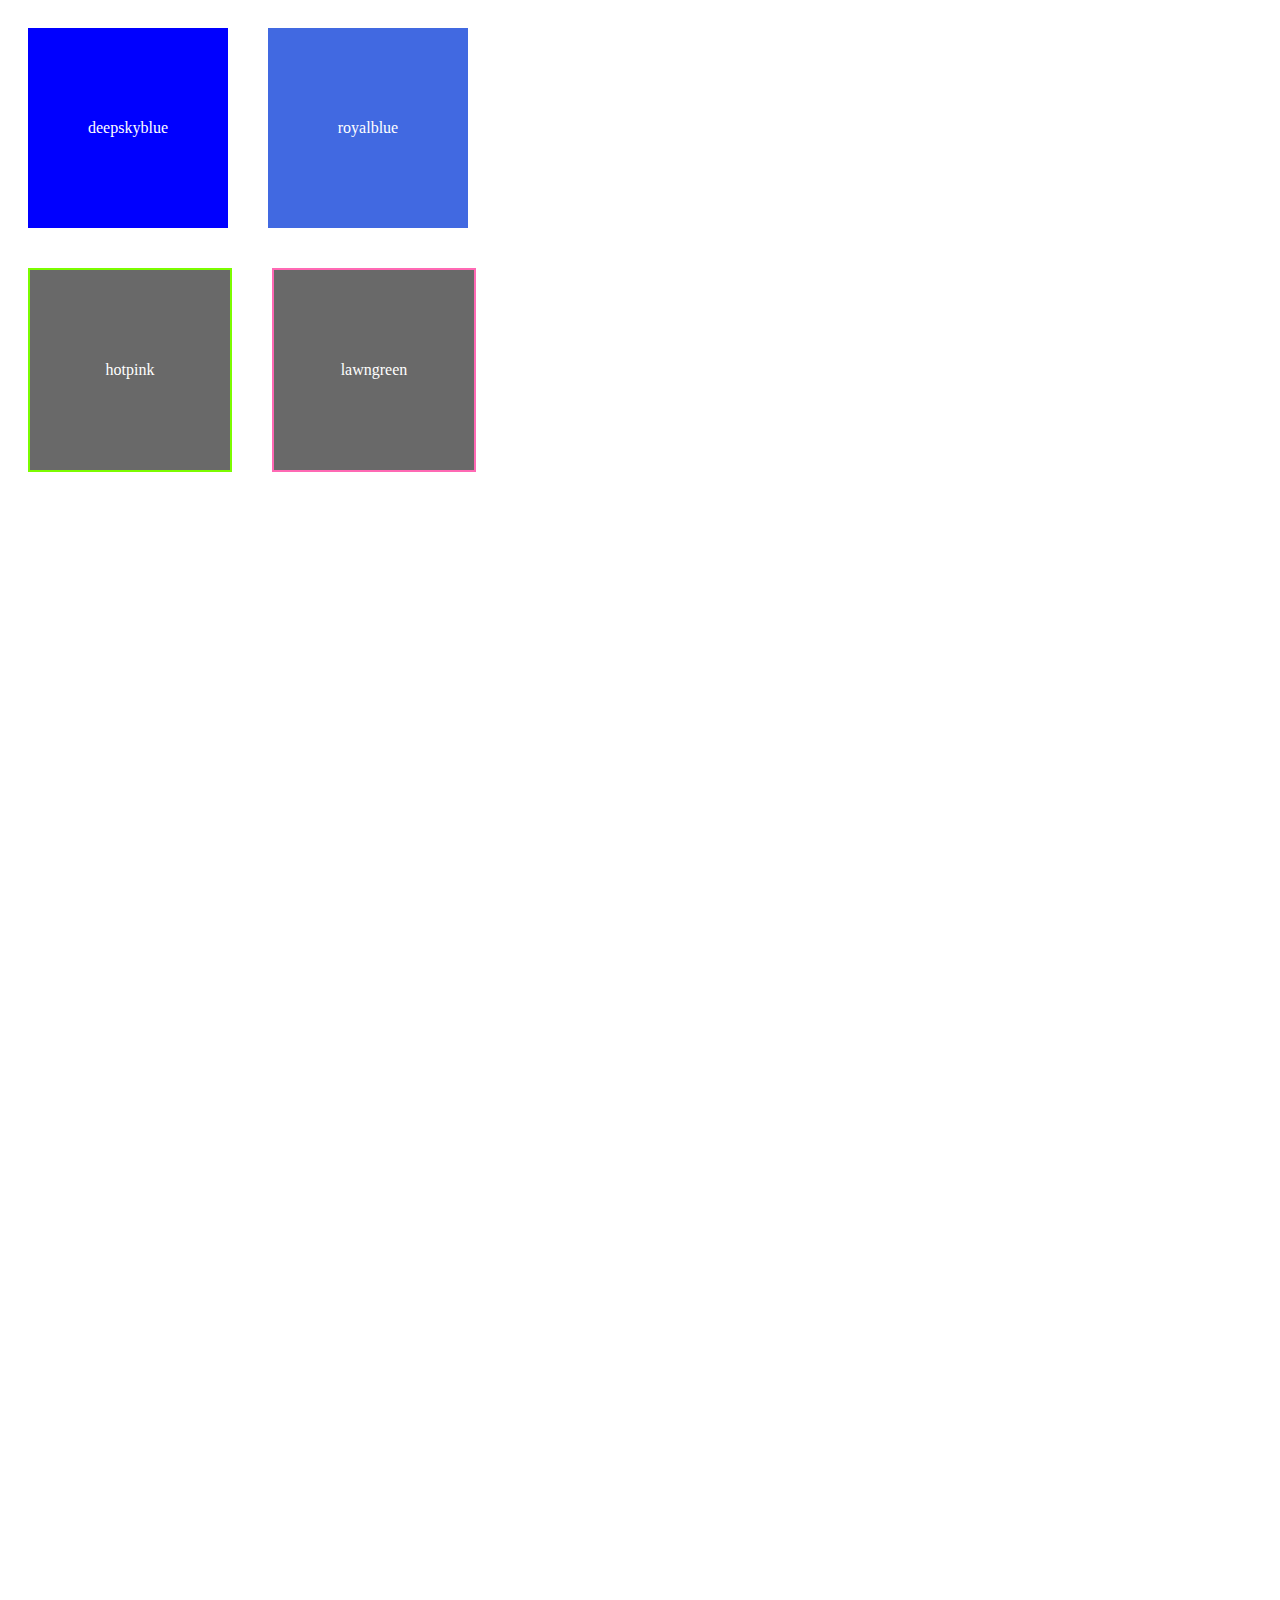
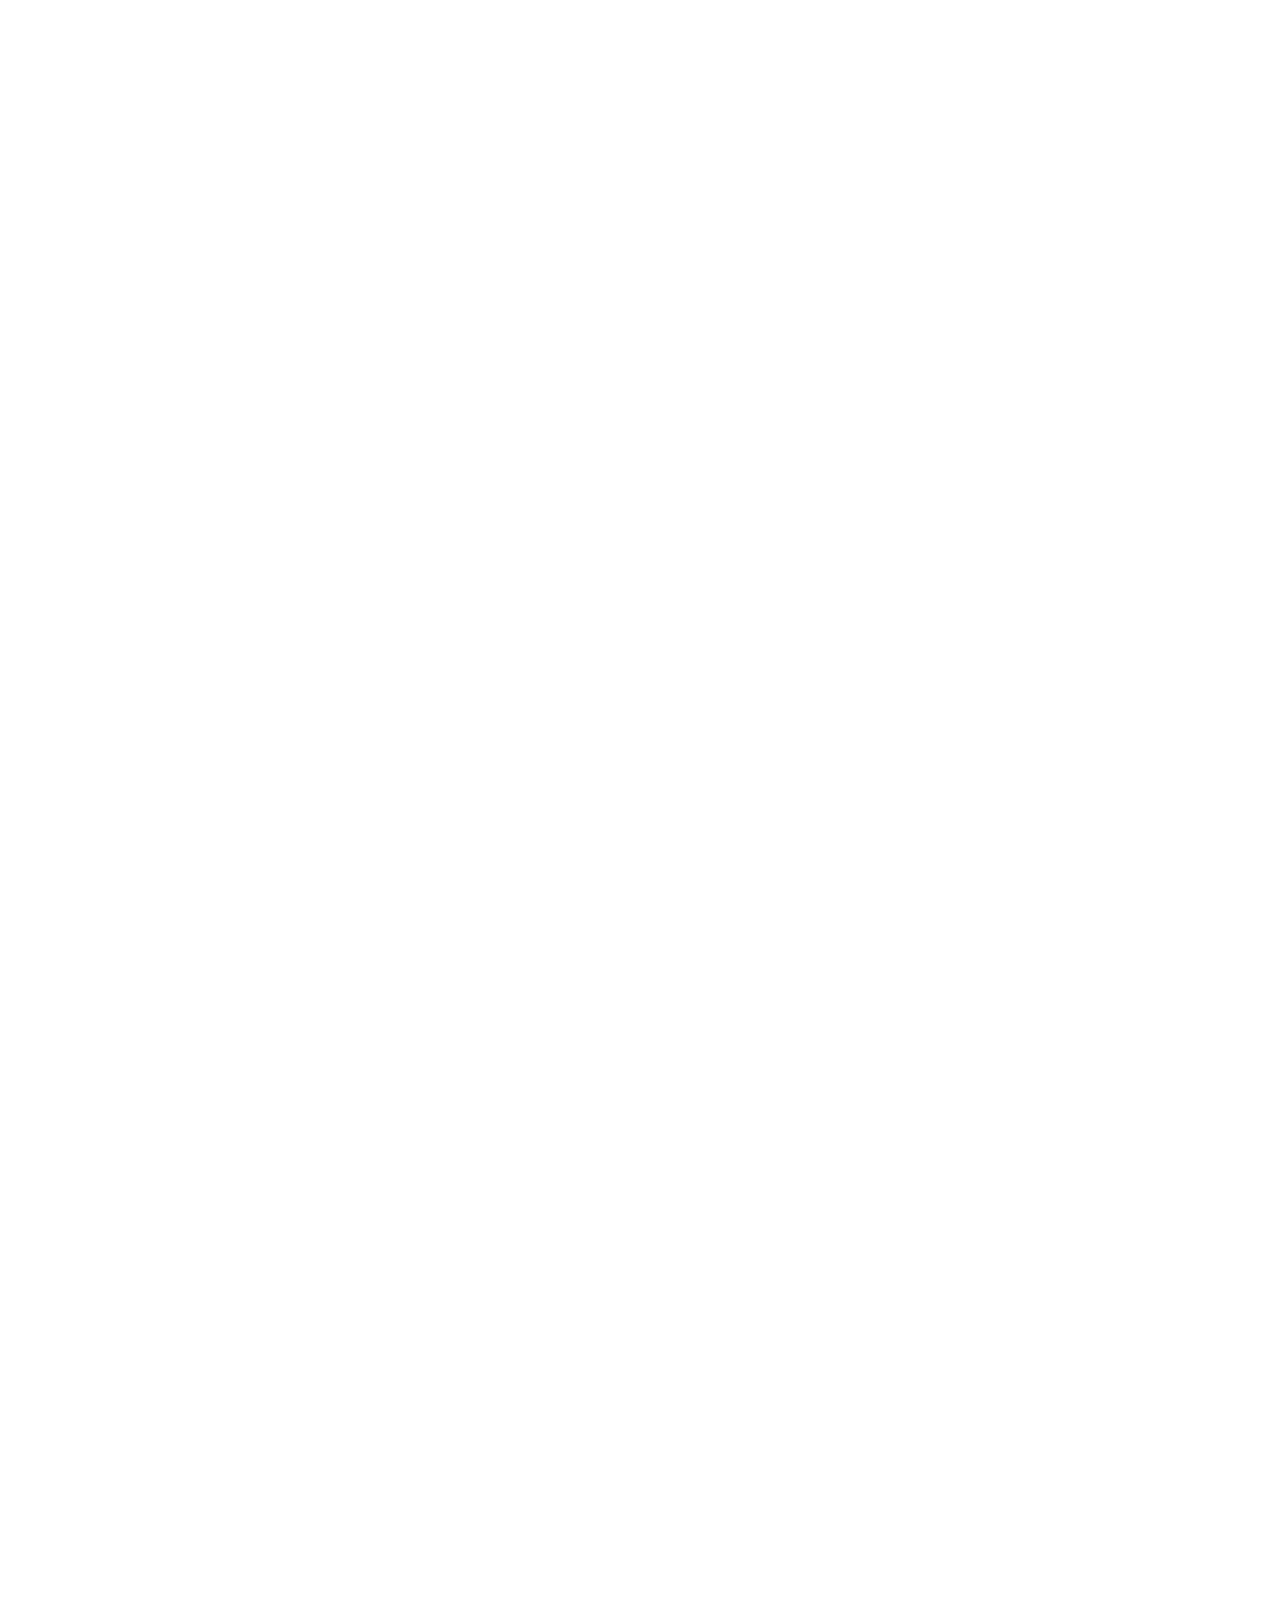
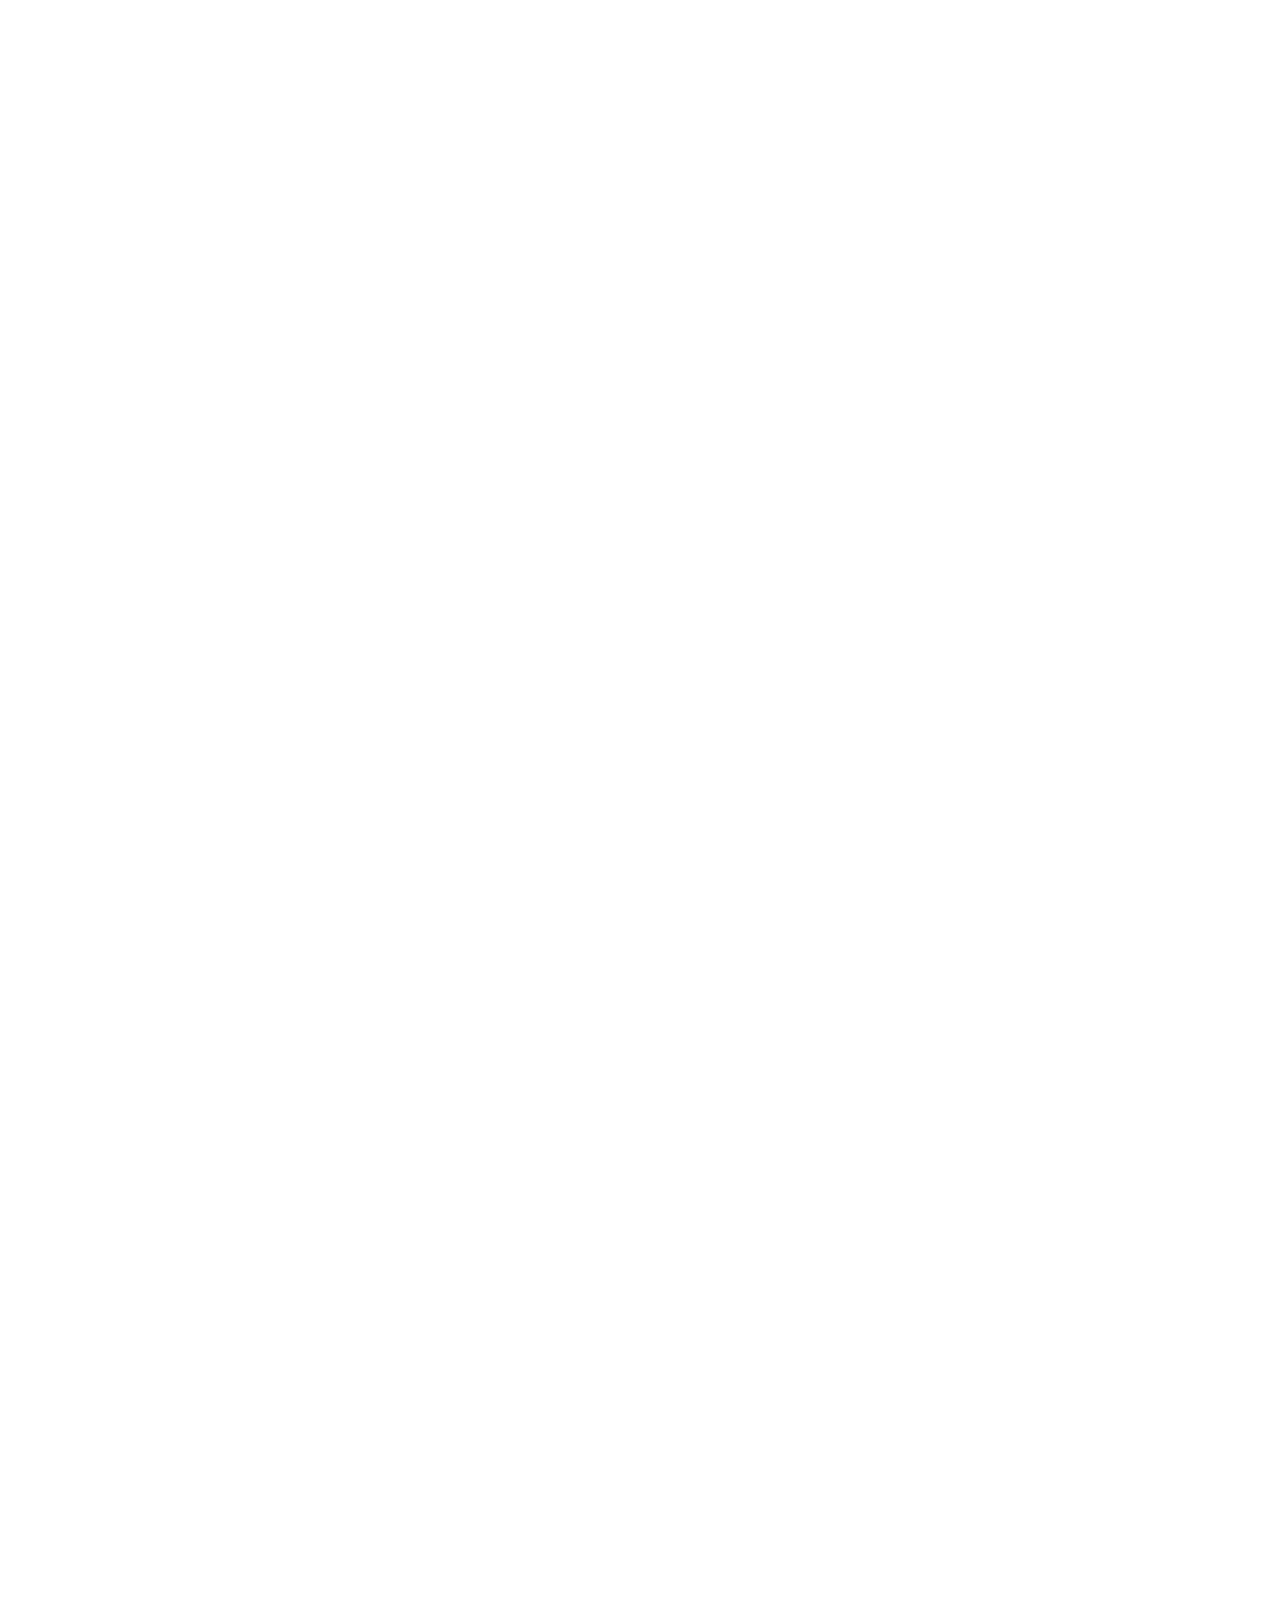
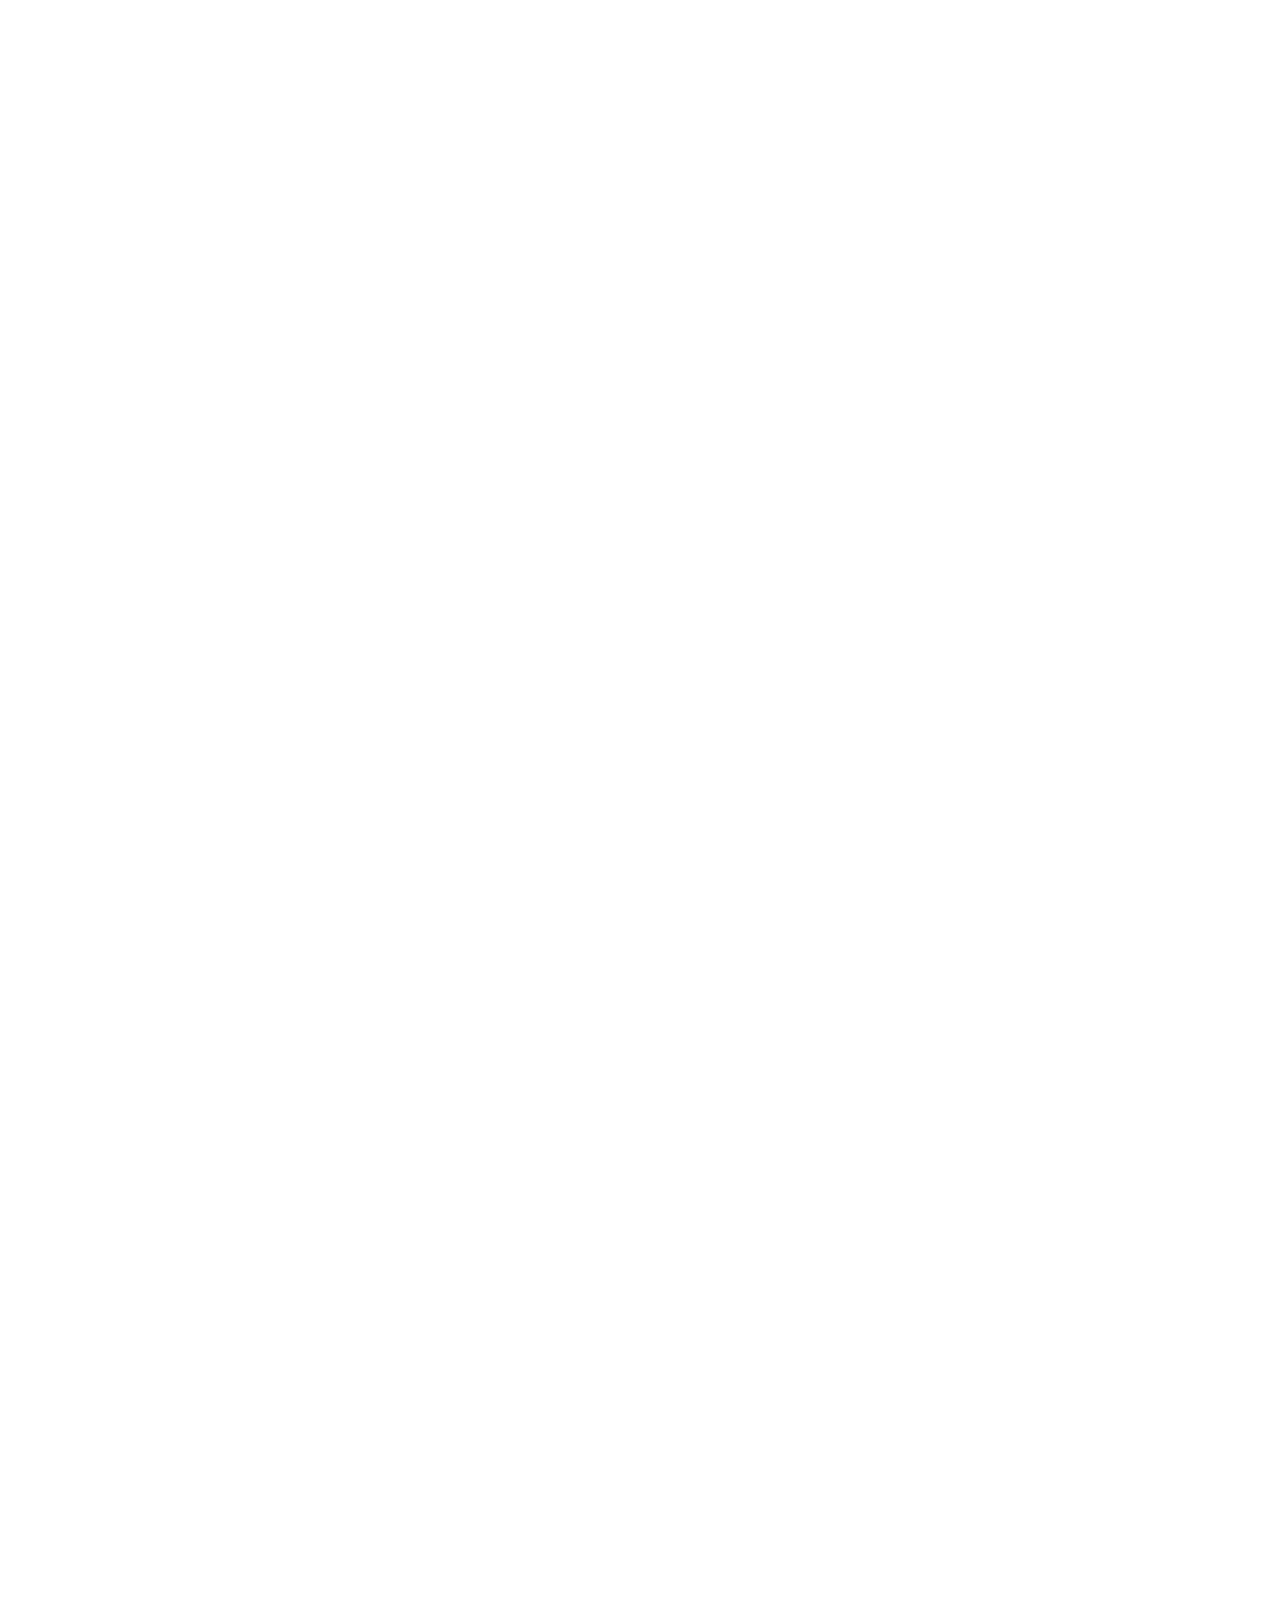
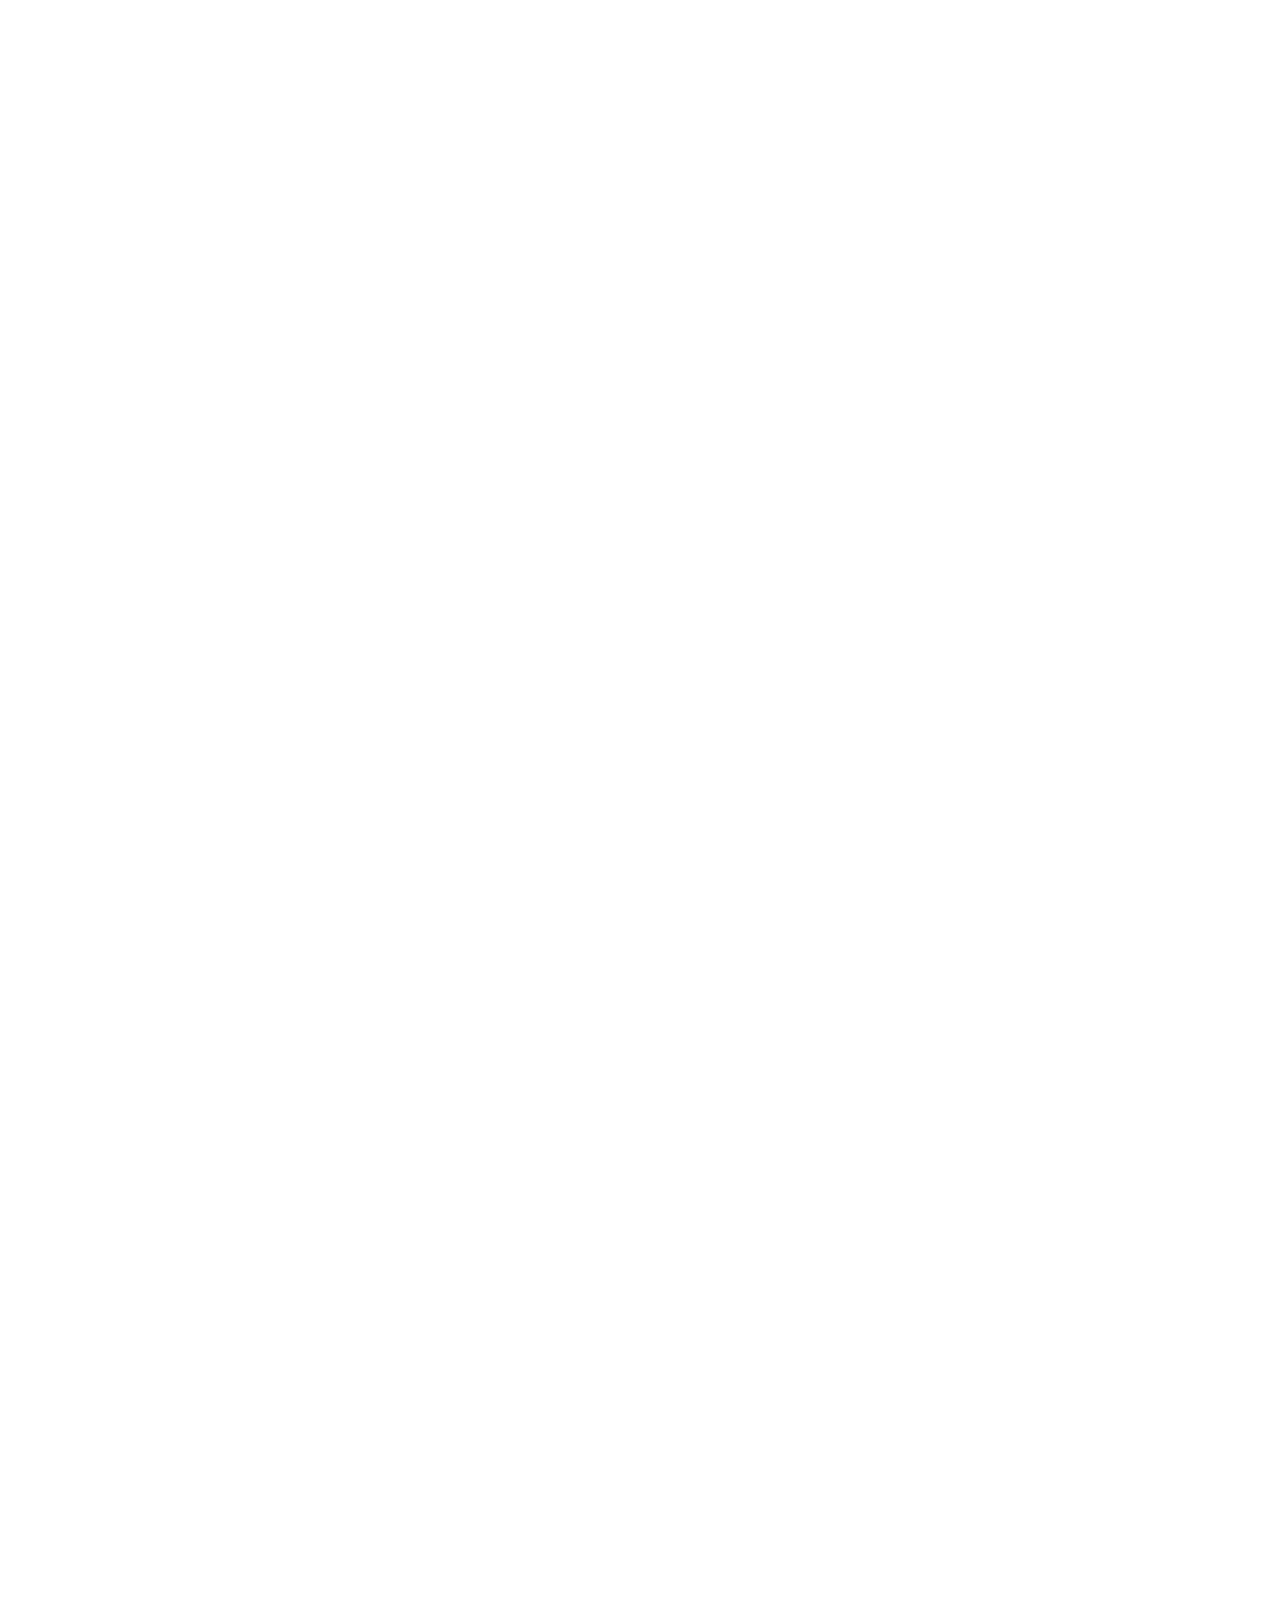
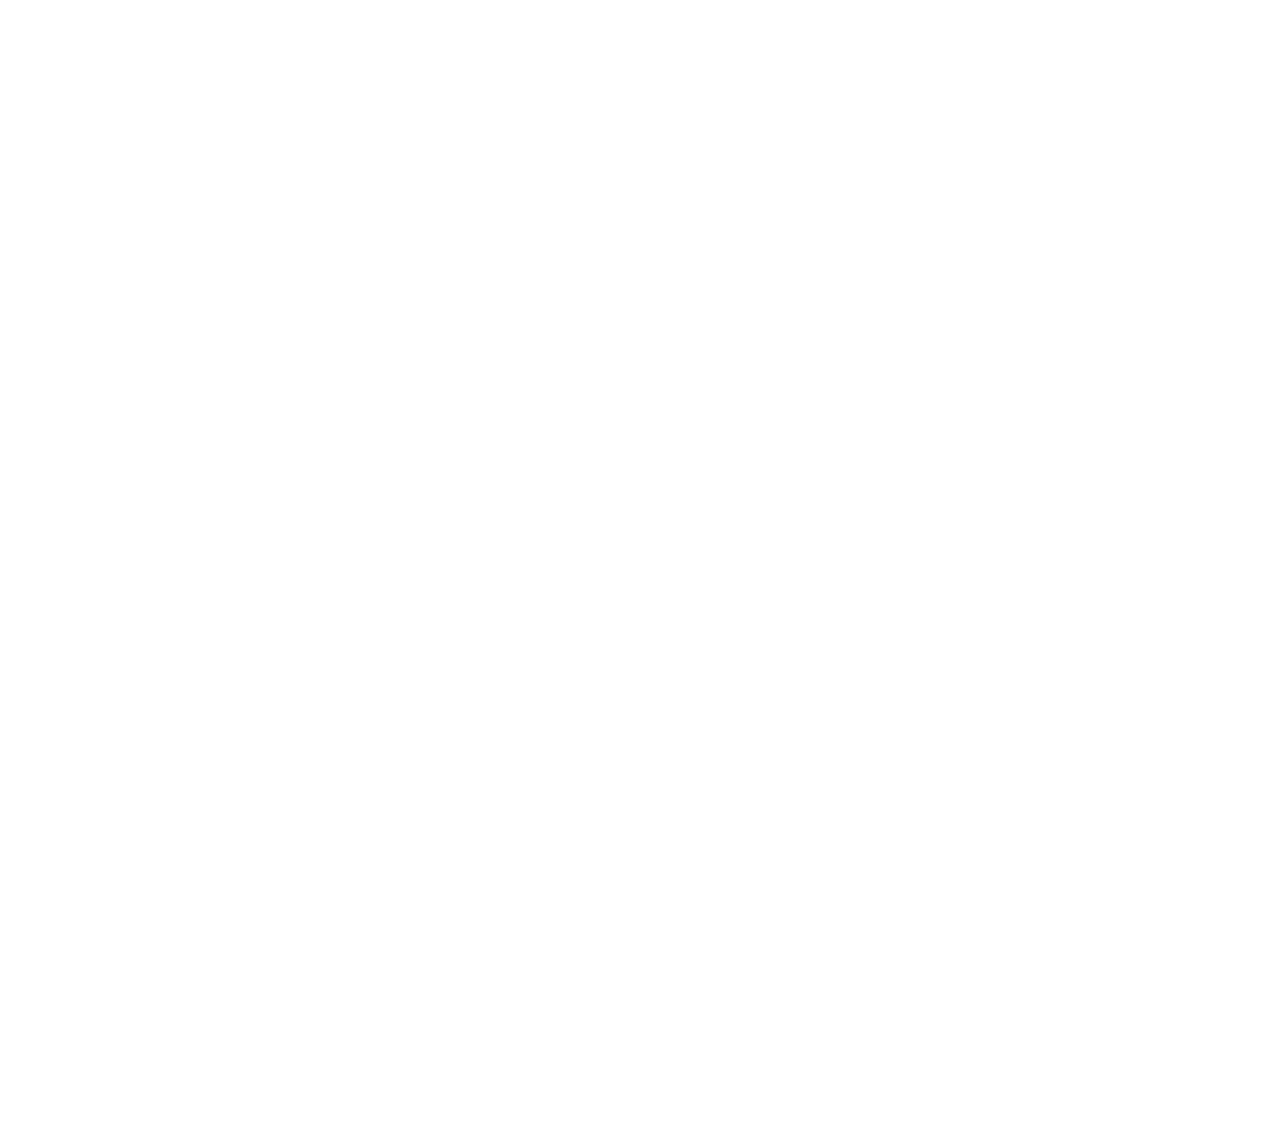
<file: 000_favorite-colors/index.html>
<!DOCTYPE html>
<html lang="en">
<head>
    <meta charset="UTF-8">
    <title>Favorite Colors</title>
    <link rel="stylesheet" href="main.css">
</head>
<body>

<div class="b">
    <div class="c c01">deepskyblue</div>
    <div class="c c02">royalblue</div>
</div>
<div class="b">
    <div class="c c03">hotpink</div>
    <div class="c c04">lawngreen</div>
</div>
<div class="c c05"></div>
<div class="c c06"></div>
<div class="c c07"></div>
<div class="c c08"></div>
<div class="c c09"></div>
<div class="c c10"></div>
<div class="c c11"></div>
<div class="c c12"></div>
<div class="c c13"></div>
<div class="c c14"></div>
<div class="c c15"></div>
<div class="c c16"></div>
<div class="c c17"></div>
<div class="c c18"></div>
<div class="c c19"></div>
<div class="c c20"></div>
<div class="c c21"></div>
<div class="c c22"></div>
<div class="c c23"></div>
<div class="c c24"></div>
<div class="c c25"></div>
<div class="c c26"></div>
<div class="c c27"></div>
<div class="c c28"></div>
<div class="c c29"></div>
<div class="c c30"></div>
<div class="c c31"></div>
<div class="c c32"></div>
<div class="c c33"></div>
<div class="c c34"></div>
<div class="c c35"></div>
<div class="c c36"></div>
<div class="c c37"></div>
<div class="c c38"></div>
<div class="c c39"></div>
<div class="c c40"></div>

</body>
</html>
</file>
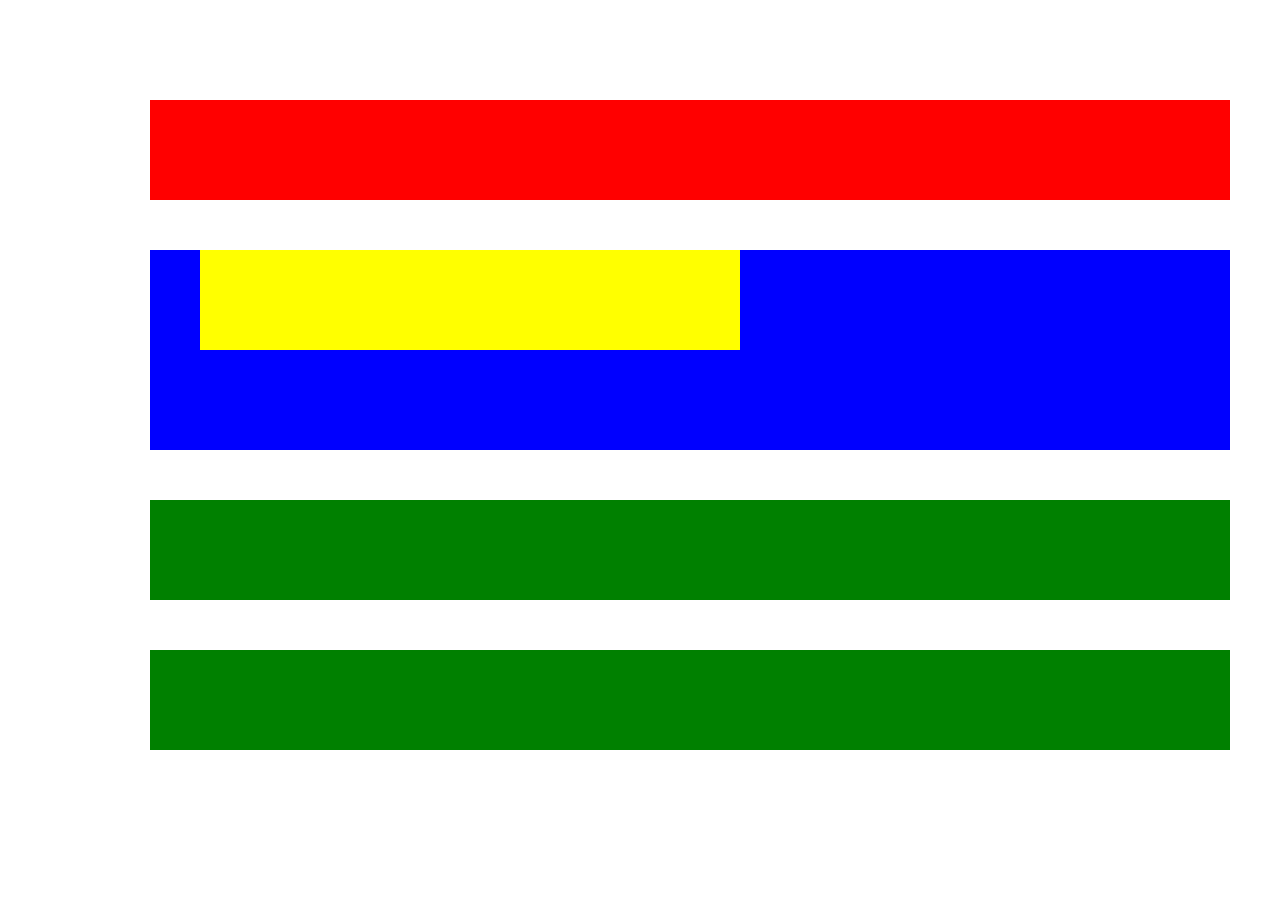
<file: 004_multiple-css-rule-sets/index.html>
<!DOCTYPE html>
<html lang="en">
<head>
    <meta charset="UTF-8">
    <title>Title</title>
    <link rel="stylesheet" href="main.css">
</head>
<body>

<header></header>

<section>
    <article></article>
</section>

<aside></aside>

<footer></footer>

</body>
</html>
</file>
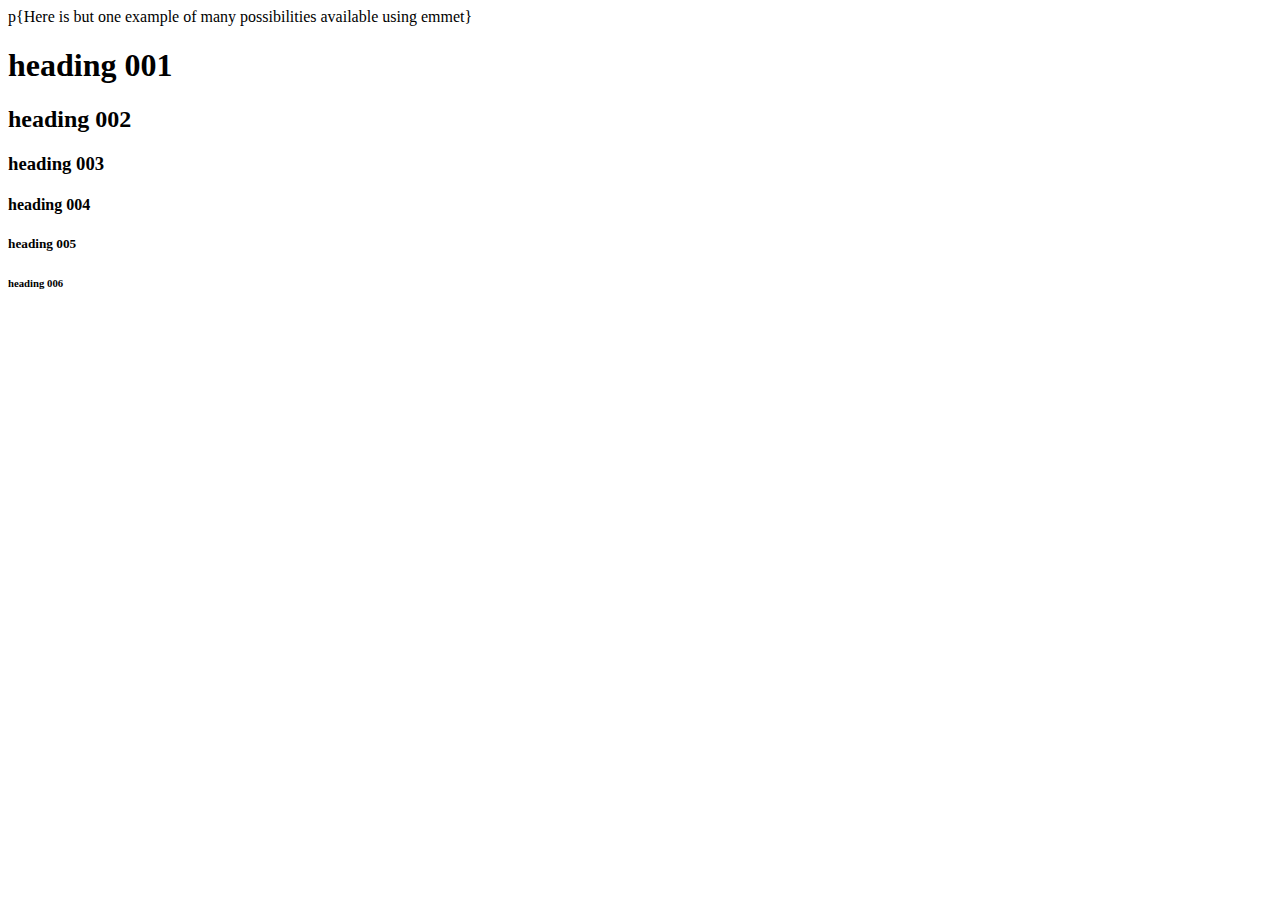
<file: 006_emmet/index.html>
<!DOCTYPE html>
<html lang="en">
<head>
    <meta charset="UTF-8">
    <title>Title</title>
</head>
<body>


<!--p{Here is but one example of many possibilities available using emmet}-->
p{Here is but one example of many possibilities available using emmet}

<!--h${heading $$$}*6-->
<h1>heading 001</h1>
<h2>heading 002</h2>
<h3>heading 003</h3>
<h4>heading 004</h4>
<h5>heading 005</h5>
<h6>heading 006</h6>

</body>
</html>
</file>
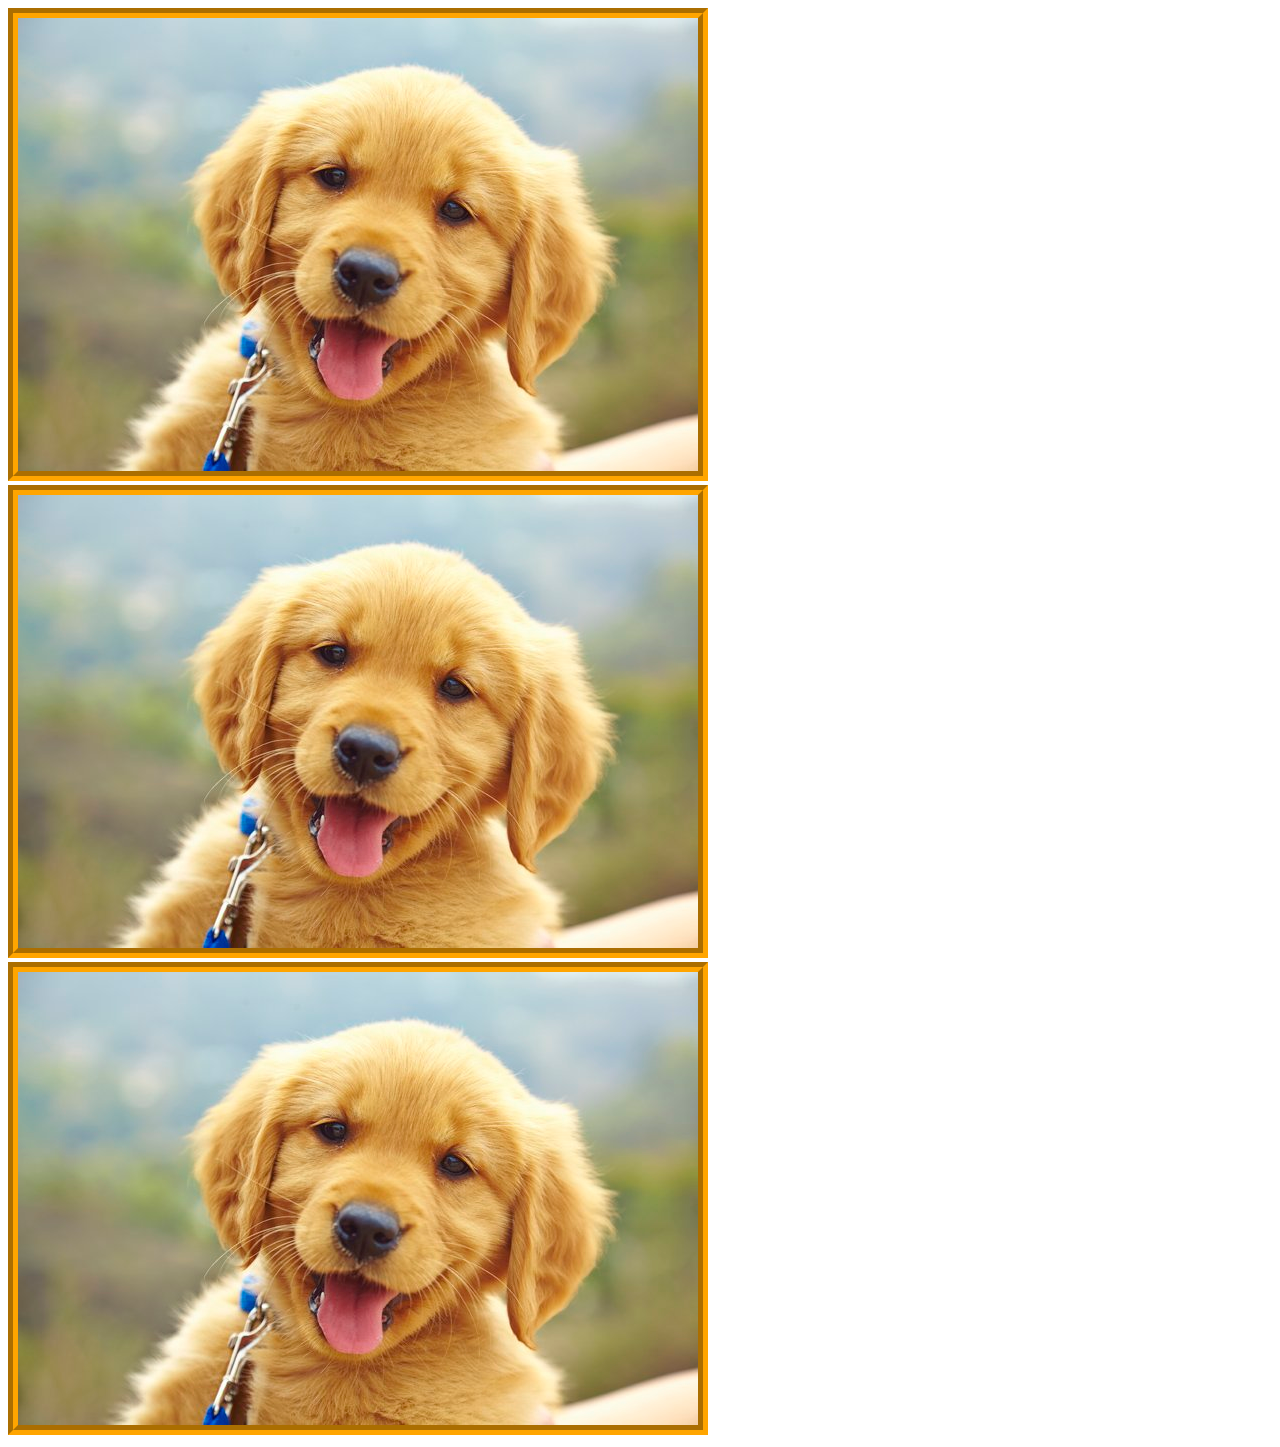
<file: 008_relative-urls/index.html>
<!DOCTYPE html>
<html lang="en">
<head>
    <meta charset="UTF-8">
    <title>Title</title>
    <link rel="stylesheet" href="main.css">
</head>
<body>

<!--relative-->
<img src="puppy.jpg" >
<!--picture form 008(same) folder-->

<img src="img/dog.jpg" alt="">
<!--picture of a dog form img folder-->

<img src="../000_img/pup2.jpg" alt="">
<!--picture form 000 folder-->

</body>
</html>
</file>
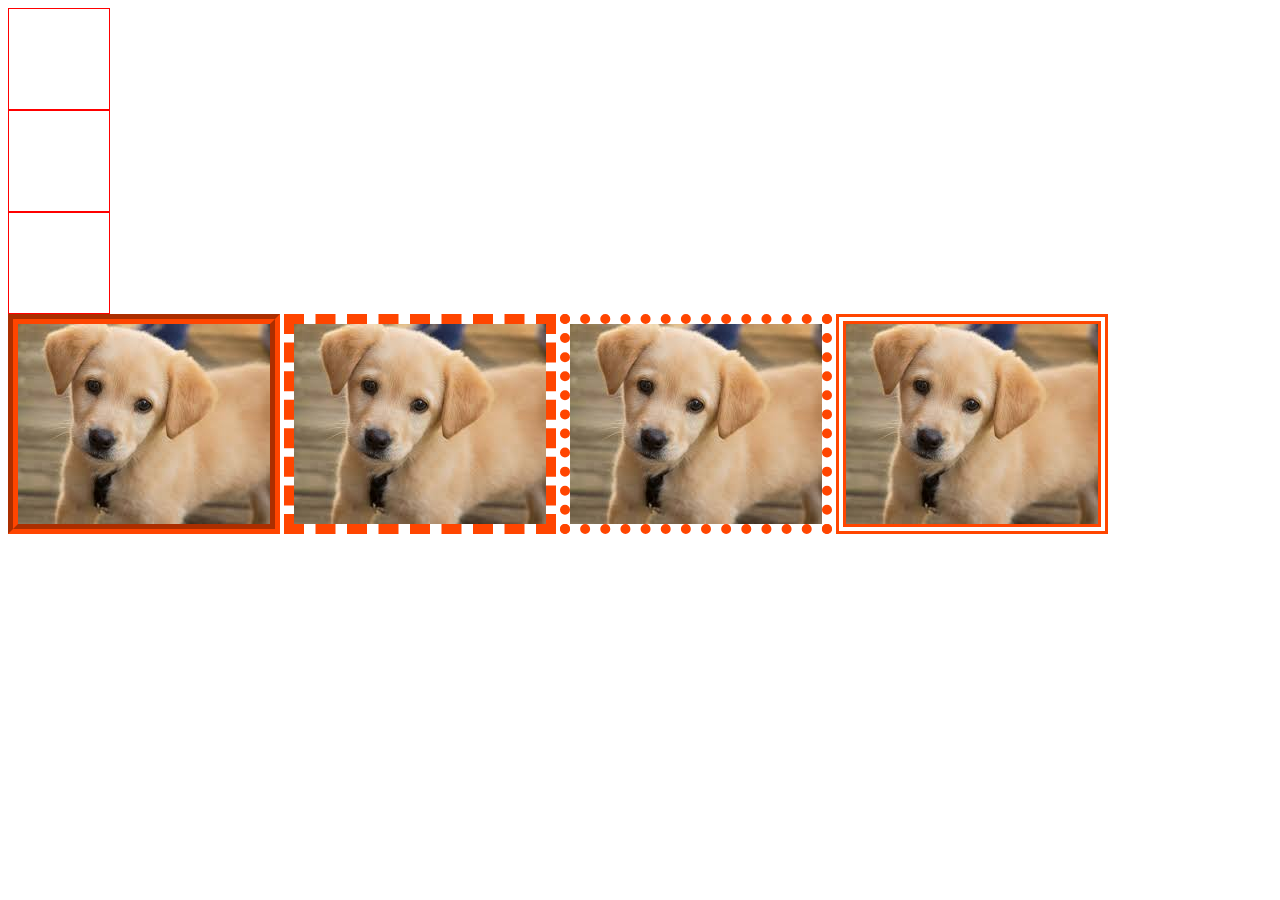
<file: 012_border/index.html>
<!DOCTYPE html>
<html lang="en">
<head>
    <meta charset="UTF-8">
    <title>Title</title>
    <link rel="stylesheet" href="main.css">
</head>
<body>


<div></div>
<div></div>
<div></div>

<img src="../000_img/pup.jpg">
<img src="../000_img/pup.jpg" class="dogone">
<img src="../000_img/pup.jpg" class="dogtwo">
<img src="../000_img/pup.jpg" class="dogthree">

</body>
</html>
</file>
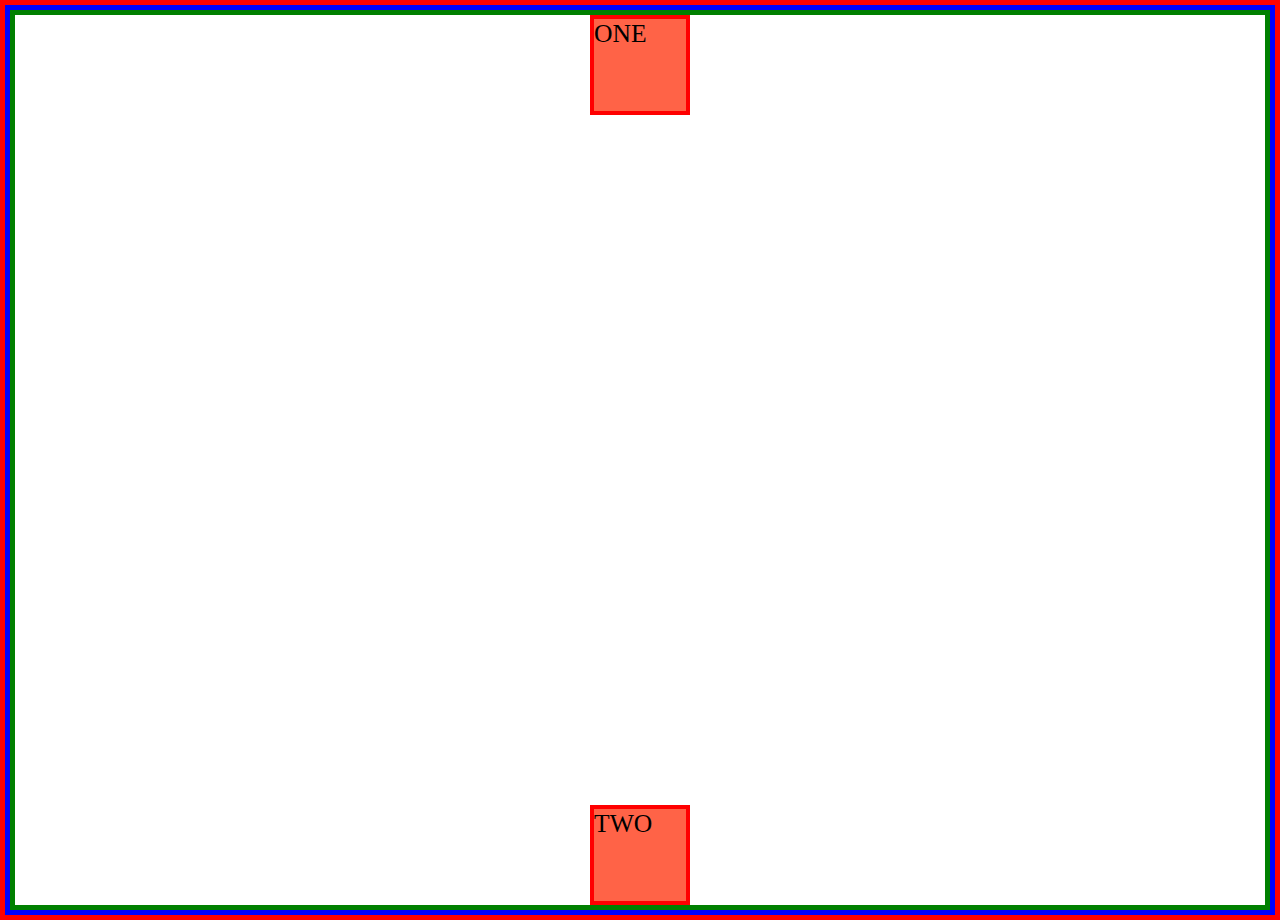
<file: 000_temp/01/index.html>
<!doctype html>
<html lang="en">
<head>
    <meta charset="UTF-8">
    <title>Document</title>
    <link rel="stylesheet" href="main.css">
</head>
<body>

<main id="atf">
    <div>ONE</div>
    <div>TWO</div>
</main>


</body>
</html>
</file>
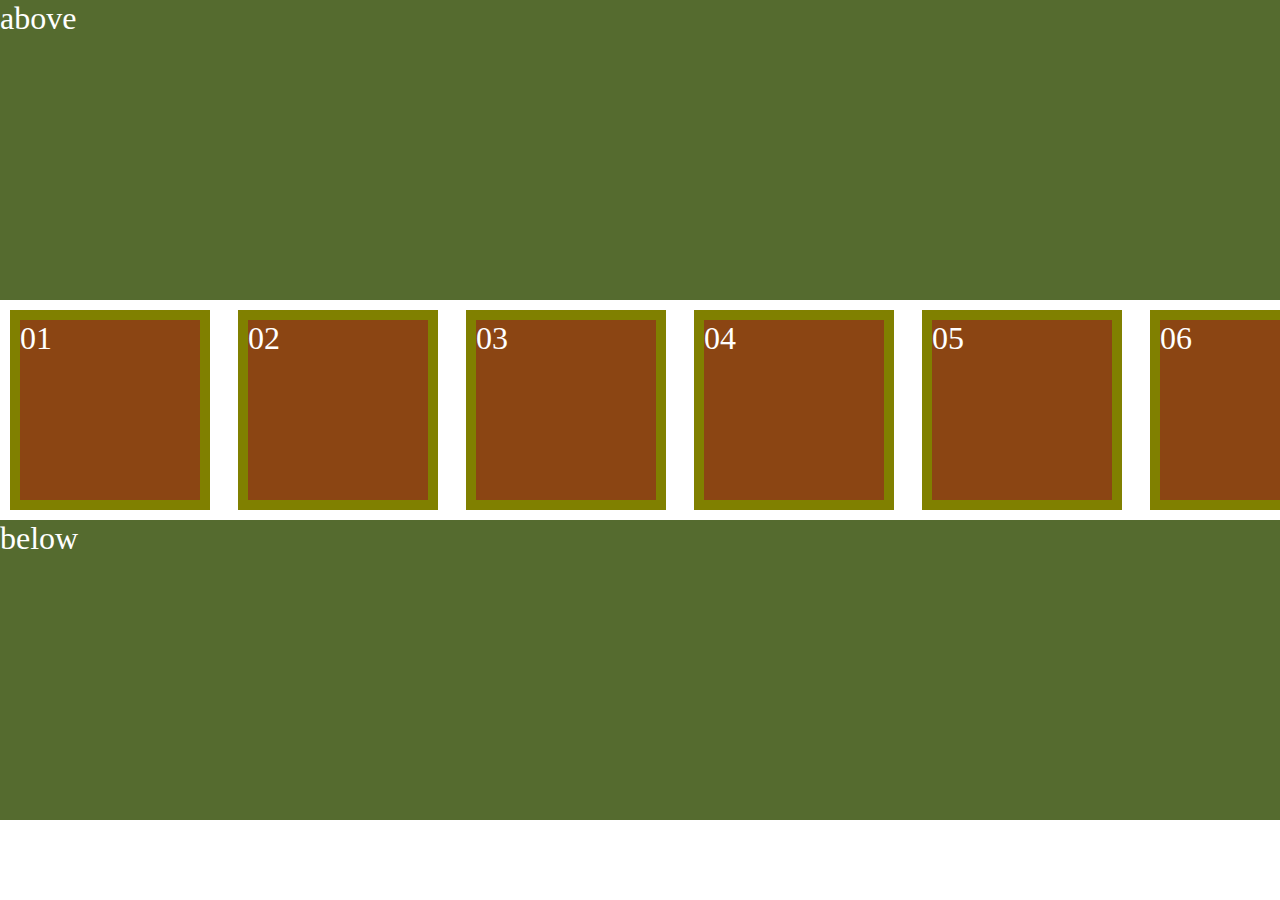
<file: 000_temp/02_safari-horizontal-scroll/index.html>
<!DOCTYPE html>
<html lang="en">
<head>
    <meta charset="UTF-8">
    <title>Horizontal Scroll</title>
    <link rel="stylesheet" href="main.css">
</head>
<body>

<section>above</section>
<div id="menu">
    <div class="box">01</div>
    <div class="box">02</div>
    <div class="box">03</div>
    <div class="box">04</div>
    <div class="box">05</div>
    <div class="box">06</div>
    <div class="box">07</div>
    <div class="box">08</div>
    <div class="box">09</div>
    <div class="box">10</div>
</div>
<section>below</section>

</body>
</html>
</file>
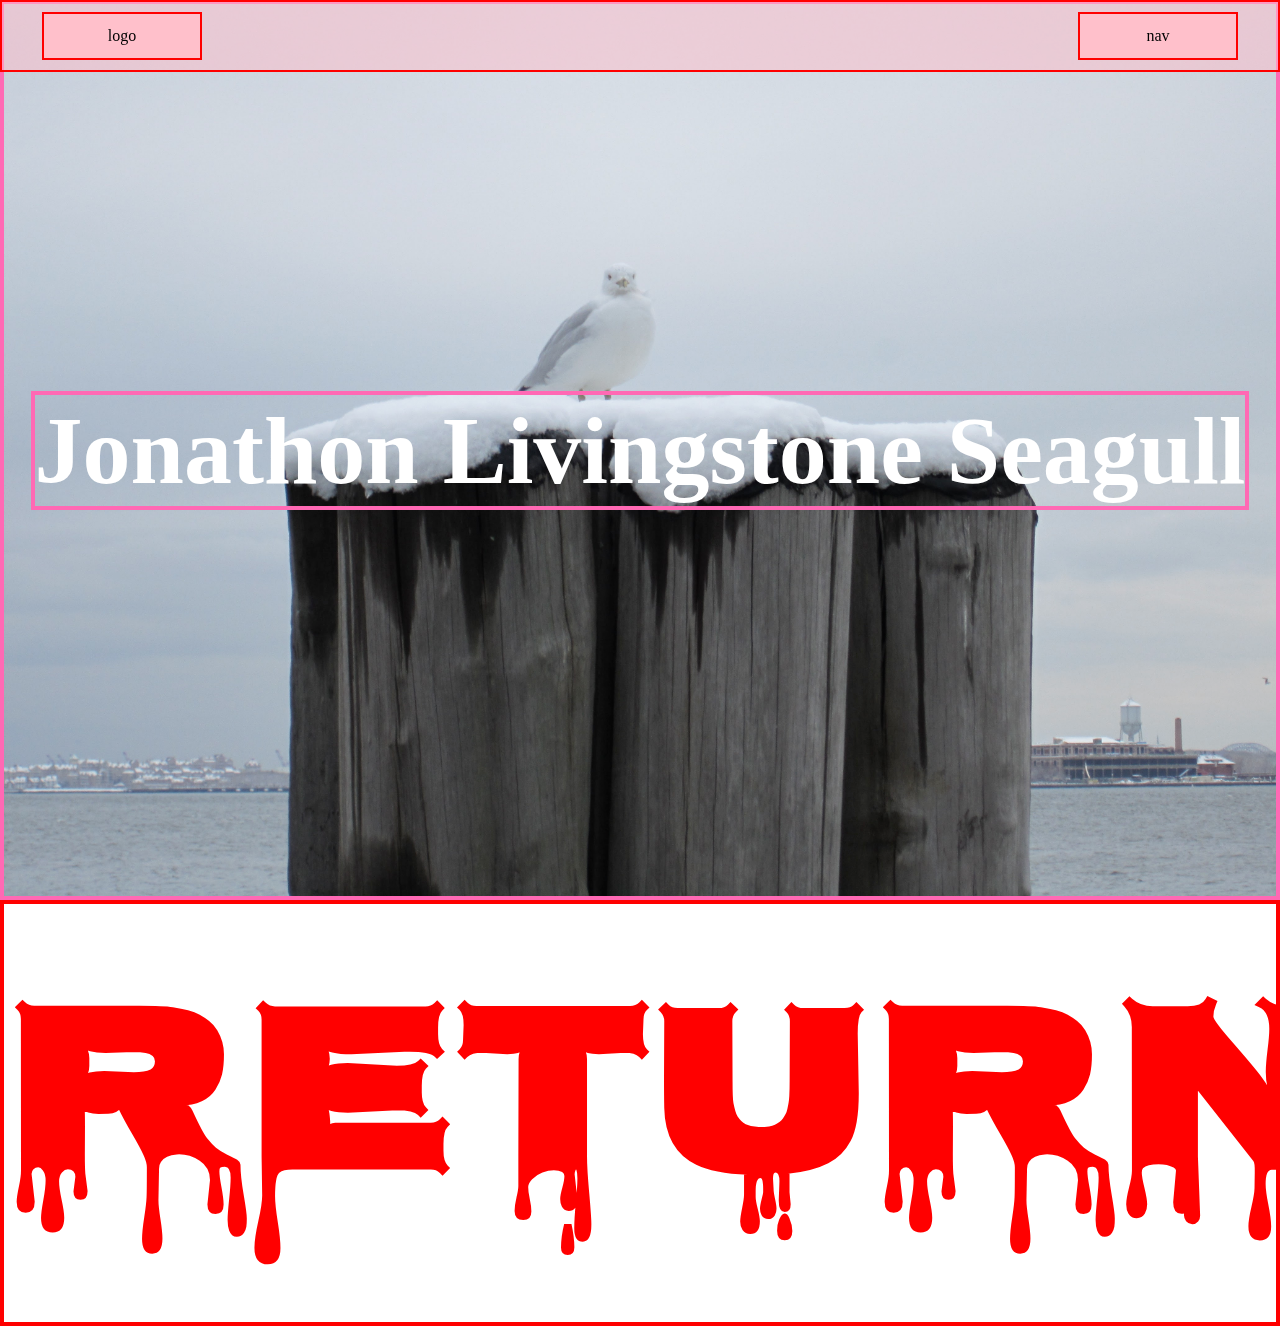
<file: 000_temp/03_atf/index.html>
<!DOCTYPE html>
<html lang="en">
<head>
    <meta charset="UTF-8">
    <title>Title</title>
    <link href="https://fonts.googleapis.com/css?family=Nosifer" rel="stylesheet">
    <link rel="stylesheet" href="main.css">
</head>
<body>

<header>
    <div>logo</div>
    <div>nav</div>
</header>

<div id="atf">
    <h1>Jonathon Livingstone Seagull</h1>
</div>

<h2>Returns</h2>
</body>
</html>
</file>
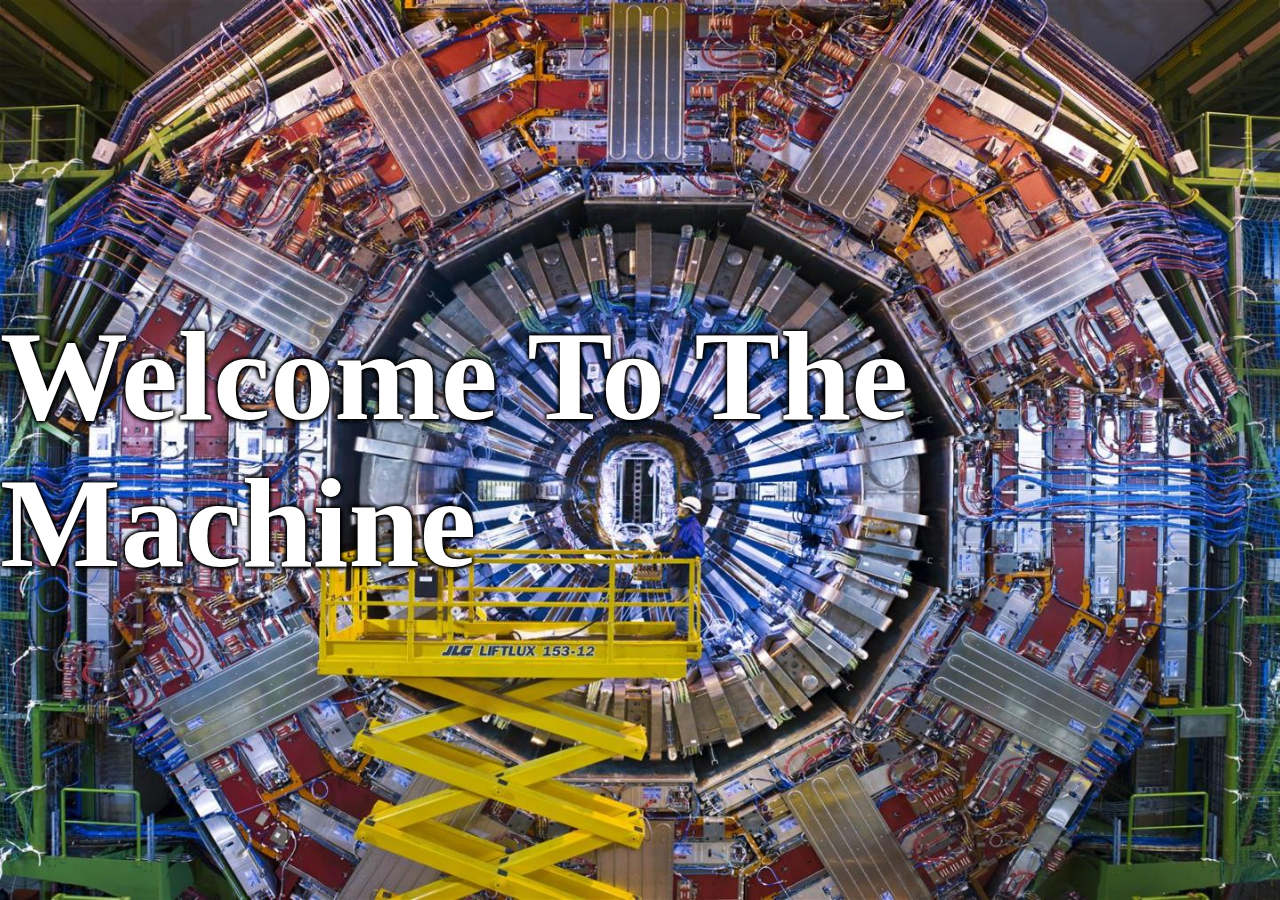
<file: 000_temp/04_atf-again/index.html>
<!DOCTYPE html>
<html lang="en">
<head>
    <meta charset="UTF-8">
    <title>ATF</title>
    <link rel="stylesheet" href="main.css">
</head>
<body>


<div id="atf">
    <h1>Welcome To The Machine</h1>
</div>


</body>
</html>
</file>
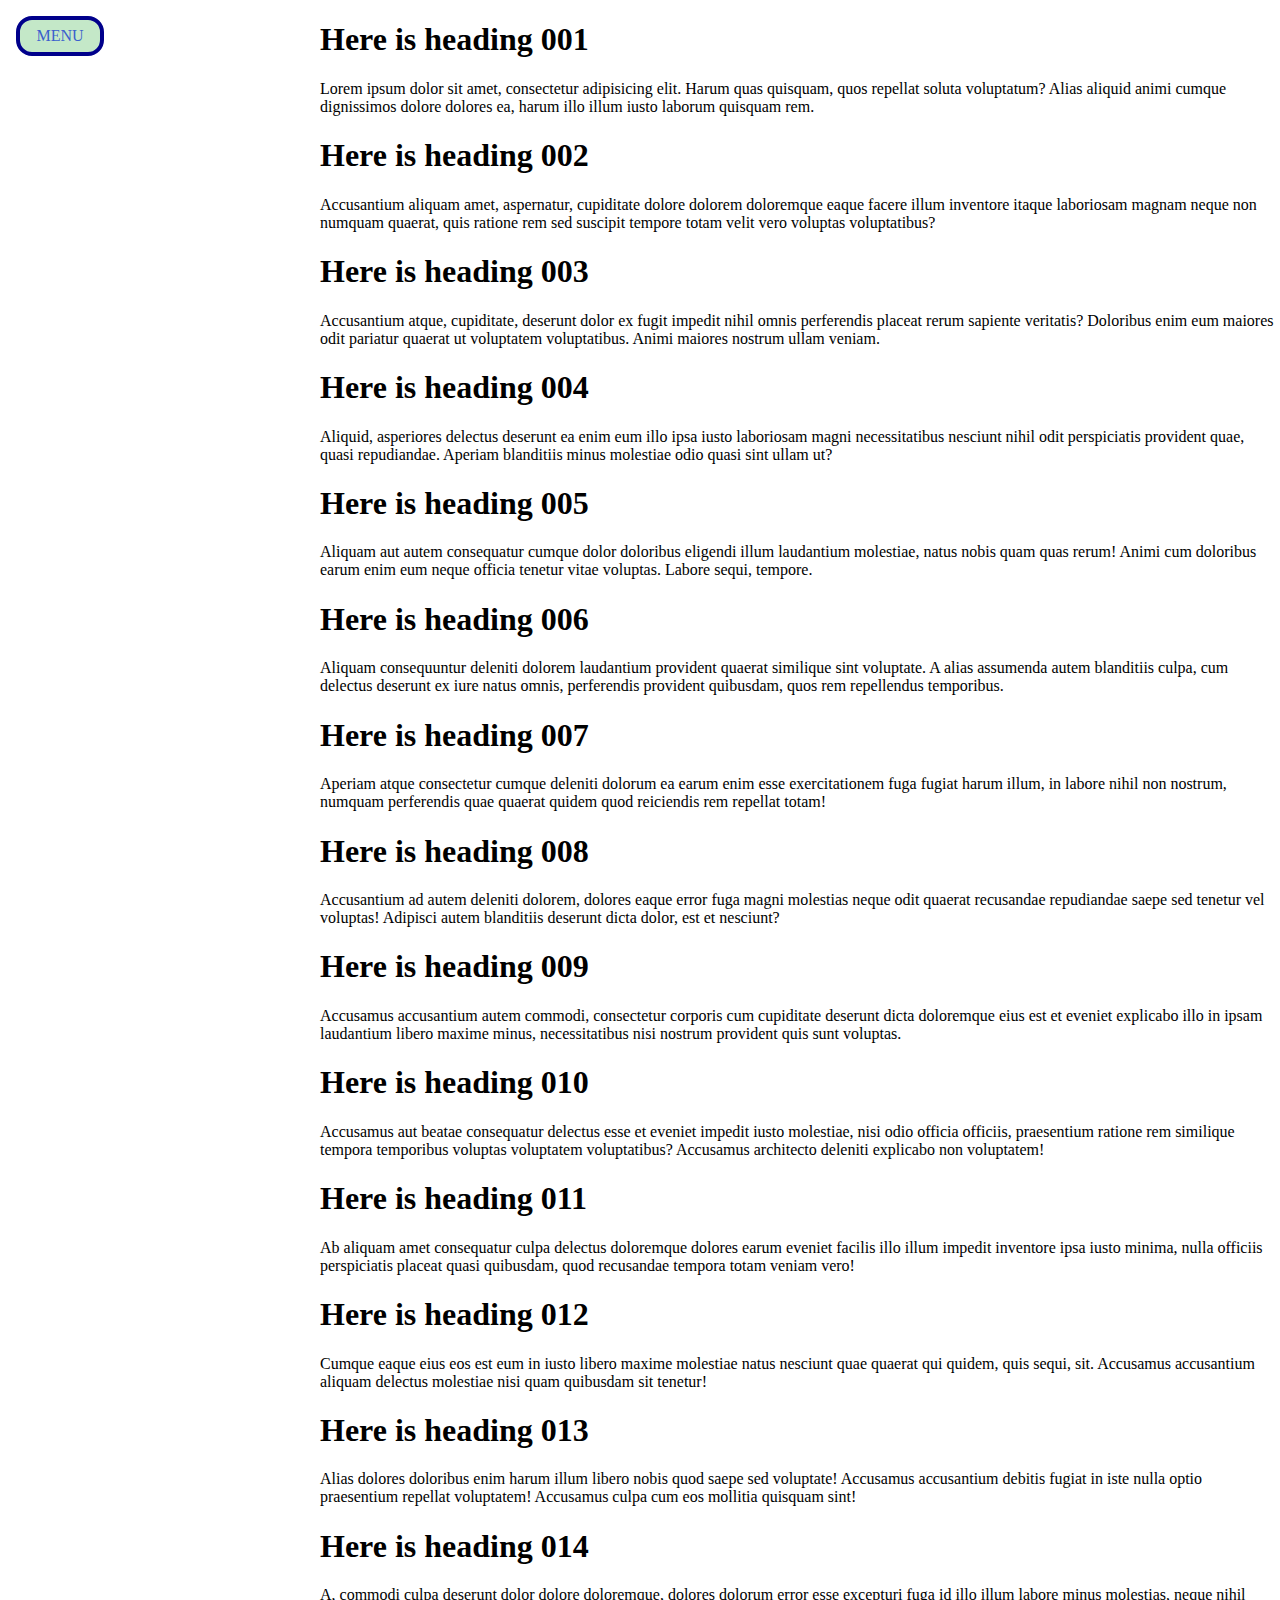
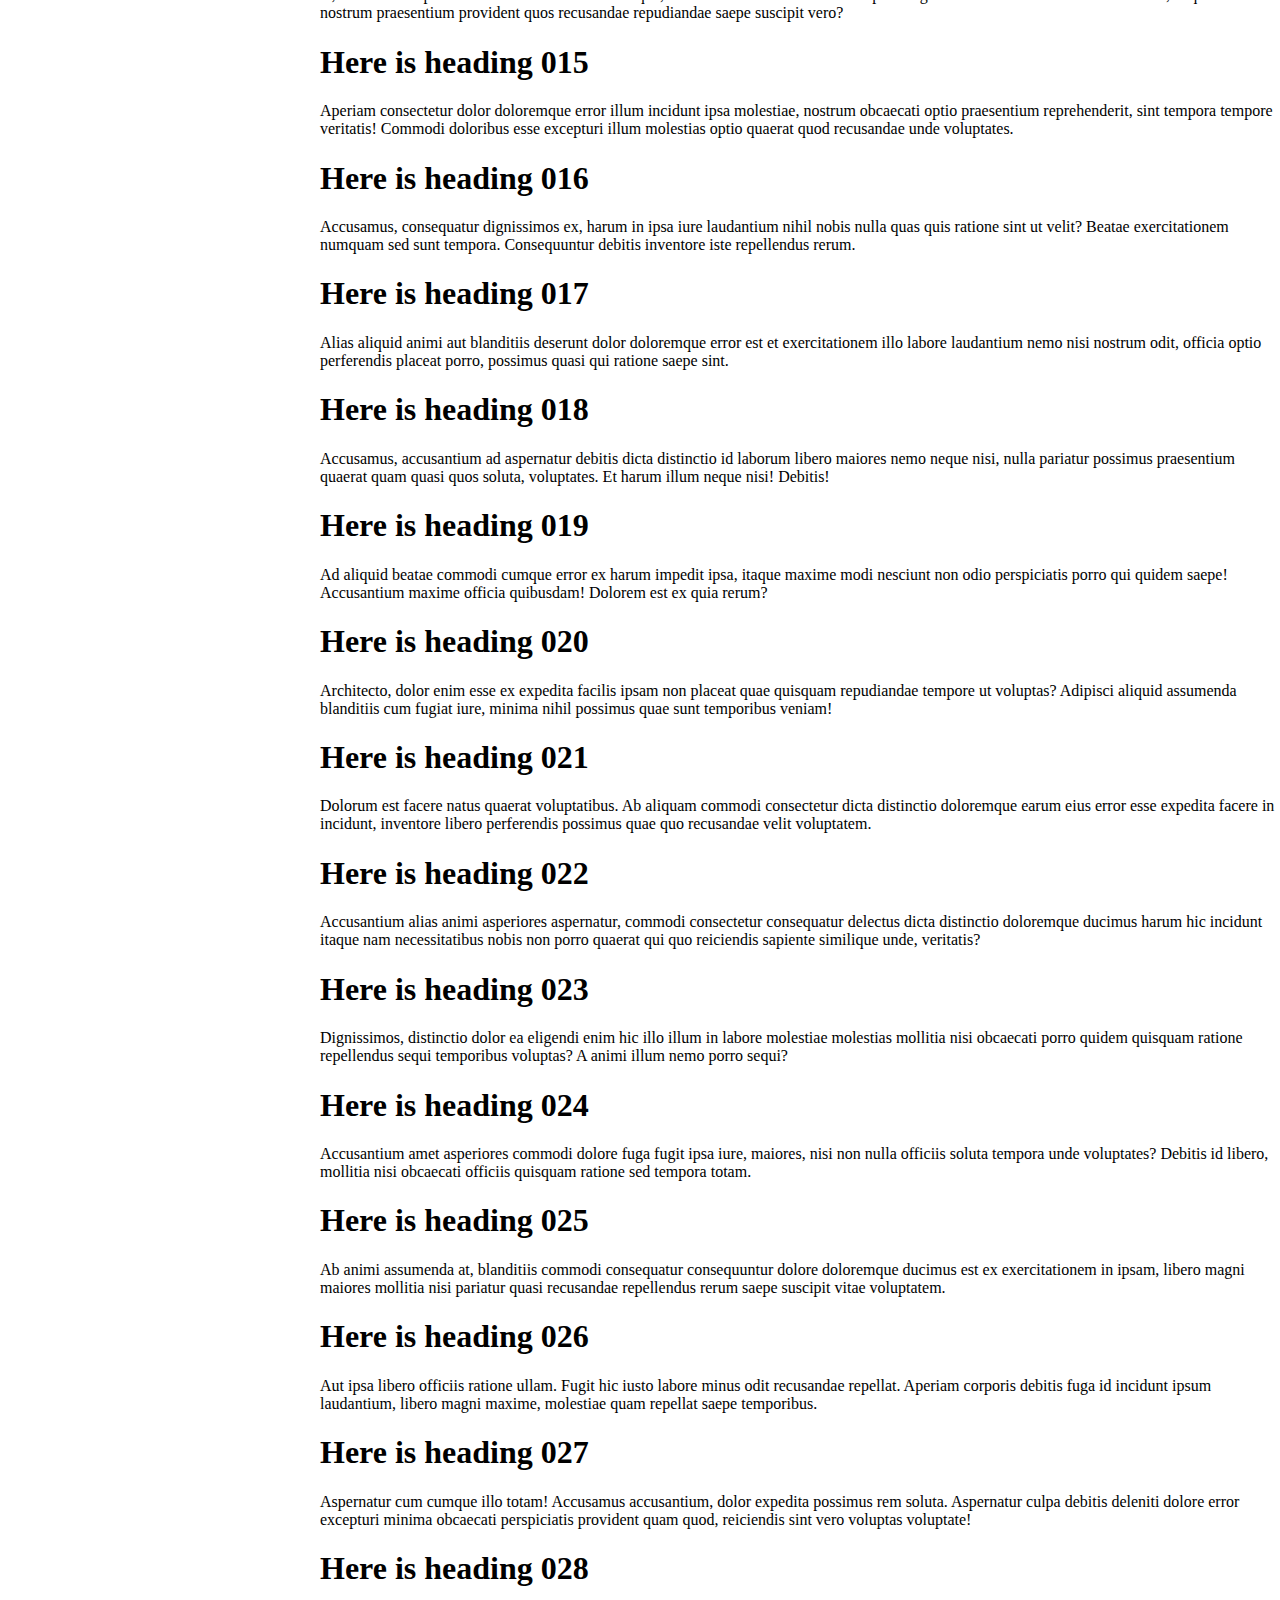
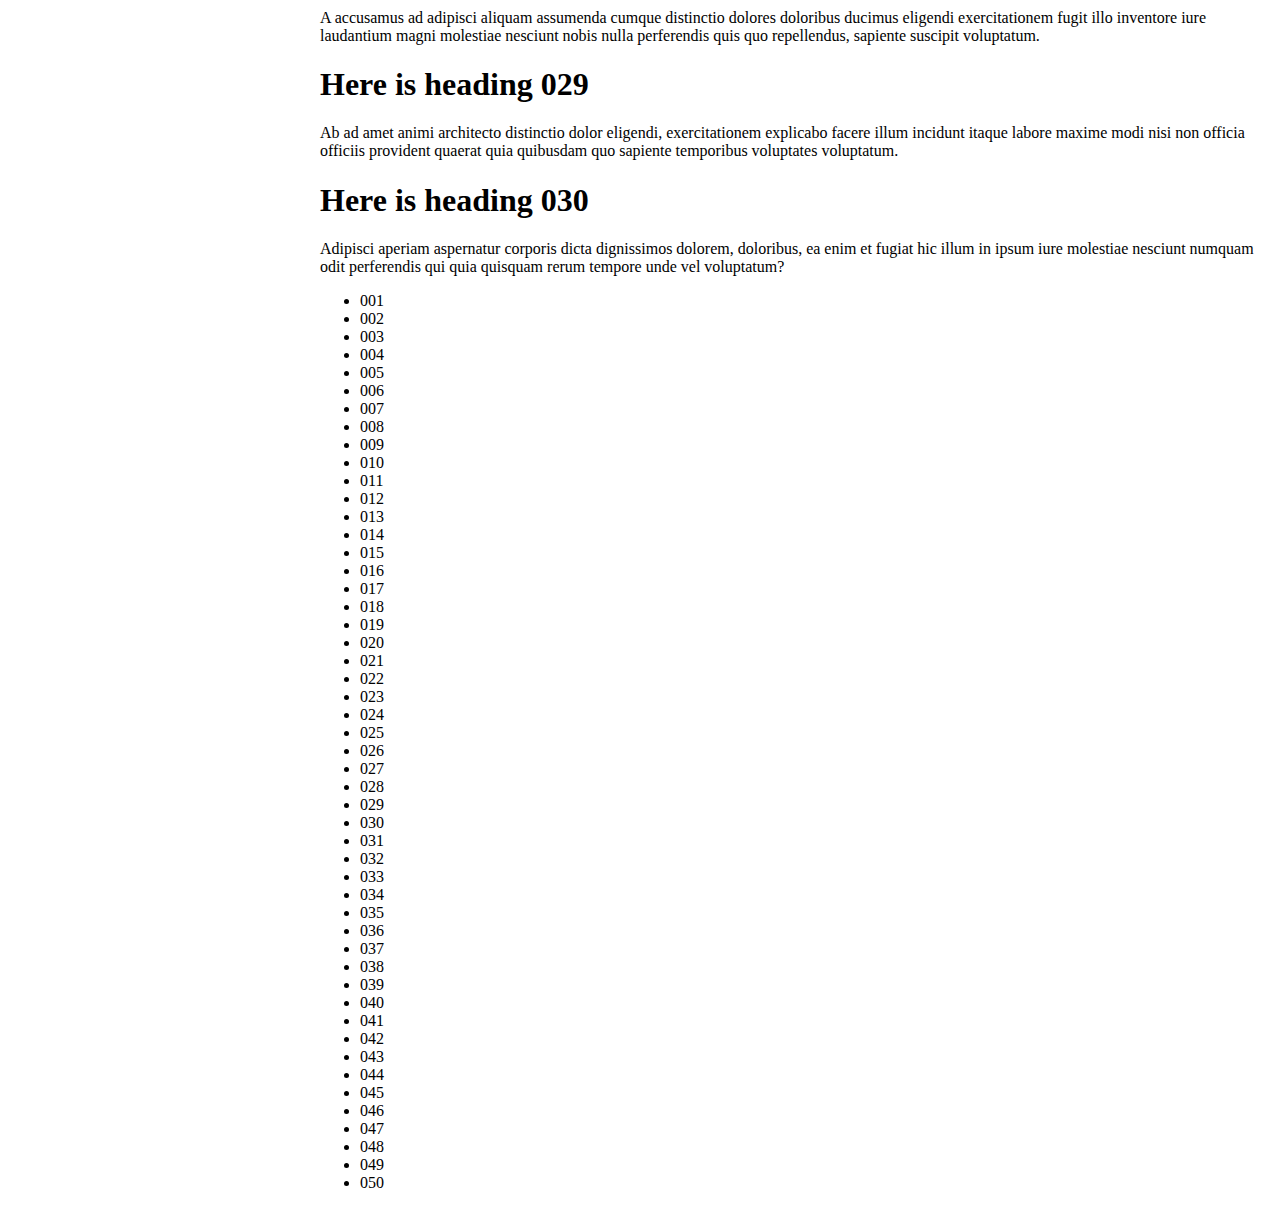
<file: 000_temp/06_side-bar/index.html>
<!DOCTYPE html>
<html lang="en">
<head>
    <meta charset="UTF-8">
    <title></title>
    <link rel="stylesheet" href="layout.css">
</head>
<body>

<label for="show-menu">MENU</label>
<input type="checkbox" id="show-menu">

<div id="sidebar">
    <!--ol>(li>a[href="#target$$$"]{go to item $$$})*30-->
    <ol>
        <li><a href="#target001">go to item 001</a></li>
        <li><a href="#target002">go to item 002</a></li>
        <li><a href="#target003">go to item 003</a></li>
        <li><a href="#target004">go to item 004</a></li>
        <li><a href="#target005">go to item 005</a></li>
        <li><a href="#target006">go to item 006</a></li>
        <li><a href="#target007">go to item 007</a></li>
        <li><a href="#target008">go to item 008</a></li>
        <li><a href="#target009">go to item 009</a></li>
        <li><a href="#target010">go to item 010</a></li>
        <li><a href="#target011">go to item 011</a></li>
        <li><a href="#target012">go to item 012</a></li>
        <li><a href="#target013">go to item 013</a></li>
        <li><a href="#target014">go to item 014</a></li>
        <li><a href="#target015">go to item 015</a></li>
        <li><a href="#target016">go to item 016</a></li>
        <li><a href="#target017">go to item 017</a></li>
        <li><a href="#target018">go to item 018</a></li>
        <li><a href="#target019">go to item 019</a></li>
        <li><a href="#target020">go to item 020</a></li>
        <li><a href="#target021">go to item 021</a></li>
        <li><a href="#target022">go to item 022</a></li>
        <li><a href="#target023">go to item 023</a></li>
        <li><a href="#target024">go to item 024</a></li>
        <li><a href="#target025">go to item 025</a></li>
        <li><a href="#target026">go to item 026</a></li>
        <li><a href="#target027">go to item 027</a></li>
        <li><a href="#target028">go to item 028</a></li>
        <li><a href="#target029">go to item 029</a></li>
        <li><a href="#target030">go to item 030</a></li>
    </ol>
</div>

<main>
   <!--(h1[id="target$$$"]{Here is heading $$$}+div>lorem)*30-->
    <h1 id="target001">Here is heading 001</h1>
    <div>Lorem ipsum dolor sit amet, consectetur adipisicing elit. Harum quas quisquam, quos repellat soluta voluptatum?
        Alias aliquid animi cumque dignissimos dolore dolores ea, harum illo illum iusto laborum quisquam rem.
    </div>
    <h1 id="target002">Here is heading 002</h1>
    <div>Accusantium aliquam amet, aspernatur, cupiditate dolore dolorem doloremque eaque facere illum inventore itaque
        laboriosam magnam neque non numquam quaerat, quis ratione rem sed suscipit tempore totam velit vero voluptas
        voluptatibus?
    </div>
    <h1 id="target003">Here is heading 003</h1>
    <div>Accusantium atque, cupiditate, deserunt dolor ex fugit impedit nihil omnis perferendis placeat rerum sapiente
        veritatis? Doloribus enim eum maiores odit pariatur quaerat ut voluptatem voluptatibus. Animi maiores nostrum
        ullam veniam.
    </div>
    <h1 id="target004">Here is heading 004</h1>
    <div>Aliquid, asperiores delectus deserunt ea enim eum illo ipsa iusto laboriosam magni necessitatibus nesciunt
        nihil odit perspiciatis provident quae, quasi repudiandae. Aperiam blanditiis minus molestiae odio quasi sint
        ullam ut?
    </div>
    <h1 id="target005">Here is heading 005</h1>
    <div>Aliquam aut autem consequatur cumque dolor doloribus eligendi illum laudantium molestiae, natus nobis quam quas
        rerum! Animi cum doloribus earum enim eum neque officia tenetur vitae voluptas. Labore sequi, tempore.
    </div>
    <h1 id="target006">Here is heading 006</h1>
    <div>Aliquam consequuntur deleniti dolorem laudantium provident quaerat similique sint voluptate. A alias assumenda
        autem blanditiis culpa, cum delectus deserunt ex iure natus omnis, perferendis provident quibusdam, quos rem
        repellendus temporibus.
    </div>
    <h1 id="target007">Here is heading 007</h1>
    <div>Aperiam atque consectetur cumque deleniti dolorum ea earum enim esse exercitationem fuga fugiat harum illum, in
        labore nihil non nostrum, numquam perferendis quae quaerat quidem quod reiciendis rem repellat totam!
    </div>
    <h1 id="target008">Here is heading 008</h1>
    <div>Accusantium ad autem deleniti dolorem, dolores eaque error fuga magni molestias neque odit quaerat recusandae
        repudiandae saepe sed tenetur vel voluptas! Adipisci autem blanditiis deserunt dicta dolor, est et nesciunt?
    </div>
    <h1 id="target009">Here is heading 009</h1>
    <div>Accusamus accusantium autem commodi, consectetur corporis cum cupiditate deserunt dicta doloremque eius est et
        eveniet explicabo illo in ipsam laudantium libero maxime minus, necessitatibus nisi nostrum provident quis sunt
        voluptas.
    </div>
    <h1 id="target010">Here is heading 010</h1>
    <div>Accusamus aut beatae consequatur delectus esse et eveniet impedit iusto molestiae, nisi odio officia officiis,
        praesentium ratione rem similique tempora temporibus voluptas voluptatem voluptatibus? Accusamus architecto
        deleniti explicabo non voluptatem!
    </div>
    <h1 id="target011">Here is heading 011</h1>
    <div>Ab aliquam amet consequatur culpa delectus doloremque dolores earum eveniet facilis illo illum impedit
        inventore ipsa iusto minima, nulla officiis perspiciatis placeat quasi quibusdam, quod recusandae tempora totam
        veniam vero!
    </div>
    <h1 id="target012">Here is heading 012</h1>
    <div>Cumque eaque eius eos est eum in iusto libero maxime molestiae natus nesciunt quae quaerat qui quidem, quis
        sequi, sit. Accusamus accusantium aliquam delectus molestiae nisi quam quibusdam sit tenetur!
    </div>
    <h1 id="target013">Here is heading 013</h1>
    <div>Alias dolores doloribus enim harum illum libero nobis quod saepe sed voluptate! Accusamus accusantium debitis
        fugiat in iste nulla optio praesentium repellat voluptatem! Accusamus culpa cum eos mollitia quisquam sint!
    </div>
    <h1 id="target014">Here is heading 014</h1>
    <div>A, commodi culpa deserunt dolor dolore doloremque, dolores dolorum error esse excepturi fuga id illo illum
        labore minus molestias, neque nihil nostrum praesentium provident quos recusandae repudiandae saepe suscipit
        vero?
    </div>
    <h1 id="target015">Here is heading 015</h1>
    <div>Aperiam consectetur dolor doloremque error illum incidunt ipsa molestiae, nostrum obcaecati optio praesentium
        reprehenderit, sint tempora tempore veritatis! Commodi doloribus esse excepturi illum molestias optio quaerat
        quod recusandae unde voluptates.
    </div>
    <h1 id="target016">Here is heading 016</h1>
    <div>Accusamus, consequatur dignissimos ex, harum in ipsa iure laudantium nihil nobis nulla quas quis ratione sint
        ut velit? Beatae exercitationem numquam sed sunt tempora. Consequuntur debitis inventore iste repellendus rerum.
    </div>
    <h1 id="target017">Here is heading 017</h1>
    <div>Alias aliquid animi aut blanditiis deserunt dolor doloremque error est et exercitationem illo labore laudantium
        nemo nisi nostrum odit, officia optio perferendis placeat porro, possimus quasi qui ratione saepe sint.
    </div>
    <h1 id="target018">Here is heading 018</h1>
    <div>Accusamus, accusantium ad aspernatur debitis dicta distinctio id laborum libero maiores nemo neque nisi, nulla
        pariatur possimus praesentium quaerat quam quasi quos soluta, voluptates. Et harum illum neque nisi! Debitis!
    </div>
    <h1 id="target019">Here is heading 019</h1>
    <div>Ad aliquid beatae commodi cumque error ex harum impedit ipsa, itaque maxime modi nesciunt non odio perspiciatis
        porro qui quidem saepe! Accusantium maxime officia quibusdam! Dolorem est ex quia rerum?
    </div>
    <h1 id="target020">Here is heading 020</h1>
    <div>Architecto, dolor enim esse ex expedita facilis ipsam non placeat quae quisquam repudiandae tempore ut
        voluptas? Adipisci aliquid assumenda blanditiis cum fugiat iure, minima nihil possimus quae sunt temporibus
        veniam!
    </div>
    <h1 id="target021">Here is heading 021</h1>
    <div>Dolorum est facere natus quaerat voluptatibus. Ab aliquam commodi consectetur dicta distinctio doloremque earum
        eius error esse expedita facere in incidunt, inventore libero perferendis possimus quae quo recusandae velit
        voluptatem.
    </div>
    <h1 id="target022">Here is heading 022</h1>
    <div>Accusantium alias animi asperiores aspernatur, commodi consectetur consequatur delectus dicta distinctio
        doloremque ducimus harum hic incidunt itaque nam necessitatibus nobis non porro quaerat qui quo reiciendis
        sapiente similique unde, veritatis?
    </div>
    <h1 id="target023">Here is heading 023</h1>
    <div>Dignissimos, distinctio dolor ea eligendi enim hic illo illum in labore molestiae molestias mollitia nisi
        obcaecati porro quidem quisquam ratione repellendus sequi temporibus voluptas? A animi illum nemo porro sequi?
    </div>
    <h1 id="target024">Here is heading 024</h1>
    <div>Accusantium amet asperiores commodi dolore fuga fugit ipsa iure, maiores, nisi non nulla officiis soluta
        tempora unde voluptates? Debitis id libero, mollitia nisi obcaecati officiis quisquam ratione sed tempora totam.
    </div>
    <h1 id="target025">Here is heading 025</h1>
    <div>Ab animi assumenda at, blanditiis commodi consequatur consequuntur dolore doloremque ducimus est ex
        exercitationem in ipsam, libero magni maiores mollitia nisi pariatur quasi recusandae repellendus rerum saepe
        suscipit vitae voluptatem.
    </div>
    <h1 id="target026">Here is heading 026</h1>
    <div>Aut ipsa libero officiis ratione ullam. Fugit hic iusto labore minus odit recusandae repellat. Aperiam corporis
        debitis fuga id incidunt ipsum laudantium, libero magni maxime, molestiae quam repellat saepe temporibus.
    </div>
    <h1 id="target027">Here is heading 027</h1>
    <div>Aspernatur cum cumque illo totam! Accusamus accusantium, dolor expedita possimus rem soluta. Aspernatur culpa
        debitis deleniti dolore error excepturi minima obcaecati perspiciatis provident quam quod, reiciendis sint vero
        voluptas voluptate!
    </div>
    <h1 id="target028">Here is heading 028</h1>
    <div>A accusamus ad adipisci aliquam assumenda cumque distinctio dolores doloribus ducimus eligendi exercitationem
        fugit illo inventore iure laudantium magni molestiae nesciunt nobis nulla perferendis quis quo repellendus,
        sapiente suscipit voluptatum.
    </div>
    <h1 id="target029">Here is heading 029</h1>
    <div>Ab ad amet animi architecto distinctio dolor eligendi, exercitationem explicabo facere illum incidunt itaque
        labore maxime modi nisi non officia officiis provident quaerat quia quibusdam quo sapiente temporibus voluptates
        voluptatum.
    </div>
    <h1 id="target030">Here is heading 030</h1>
    <div>Adipisci aperiam aspernatur corporis dicta dignissimos dolorem, doloribus, ea enim et fugiat hic illum in ipsum
        iure molestiae nesciunt numquam odit perferendis qui quia quisquam rerum tempore unde vel voluptatum?
    </div>

<ul>
    <li>001</li>
    <li>002</li>
    <li>003</li>
    <li>004</li>
    <li>005</li>
    <li>006</li>
    <li>007</li>
    <li>008</li>
    <li>009</li>
    <li>010</li>
    <li>011</li>
    <li>012</li>
    <li>013</li>
    <li>014</li>
    <li>015</li>
    <li>016</li>
    <li>017</li>
    <li>018</li>
    <li>019</li>
    <li>020</li>
    <li>021</li>
    <li>022</li>
    <li>023</li>
    <li>024</li>
    <li>025</li>
    <li>026</li>
    <li>027</li>
    <li>028</li>
    <li>029</li>
    <li>030</li>
    <li>031</li>
    <li>032</li>
    <li>033</li>
    <li>034</li>
    <li>035</li>
    <li>036</li>
    <li>037</li>
    <li>038</li>
    <li>039</li>
    <li>040</li>
    <li>041</li>
    <li>042</li>
    <li>043</li>
    <li>044</li>
    <li>045</li>
    <li>046</li>
    <li>047</li>
    <li>048</li>
    <li>049</li>
    <li>050</li>
</ul>
</main>

<script>

    var ol = document.querySelector('ol');
    var cbox = document.querySelector('#show-menu');

    ol.addEventListener('click', unchecker, false);

    function unchecker() {
        cbox.checked = false;
    }

</script>
</body>
</html>
</file>
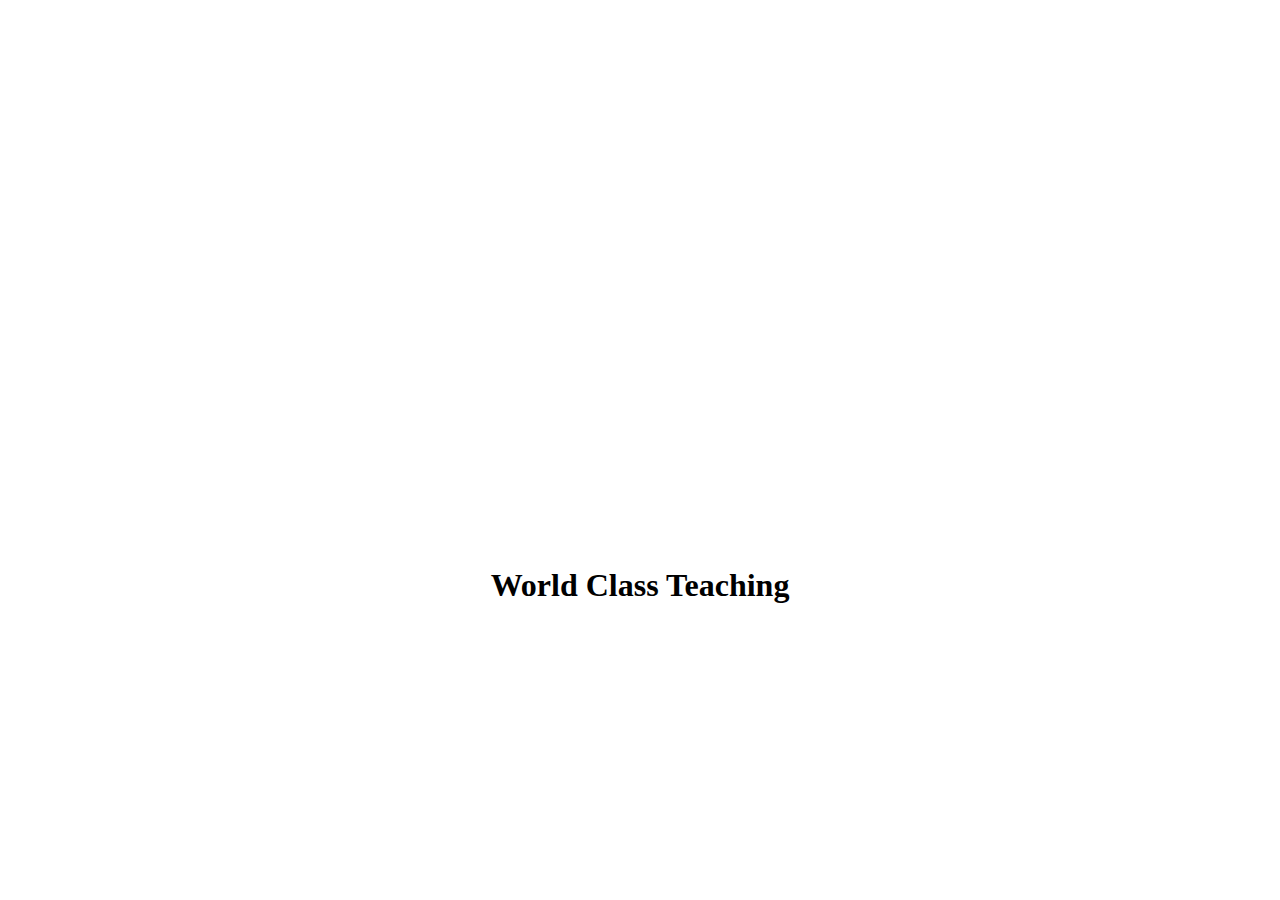
<file: 000_temp/10_in-n-out/index.html>
<!DOCTYPE html>
<html lang="en">
<head>
    <meta charset="UTF-8">
    <title>Title</title>
    <link rel="stylesheet" href="main.css">
</head>
<body>

<div id="inout-container">
        <h2 class="inout-text" id="inout-text-01">Skills</h2>
        <h2 class="inout-text" id="inout-text-02">Knowledge</h2>
        <h2 class="inout-text" id="inout-text-03">Wisdom</h2>
        <h2 class="inout-text" id="inout-text-04">Motivation</h2>
        <h2 class="inout-text" id="inout-text-05">Inspiration</h2>
</div>
<h1>World Class Teaching</h1>


</body>
</html>
</file>
<file: 000_favorite-colors/main.css>
body {
    display: flex;
    flex-direction: column;
}

.b {
    display: flex;
}

.c {
    width: 200px;
    height: 200px;
    color: white;
    text-align: center;
    line-height: 200px; /* centers vertically */
    margin: 20px;
}

.c01 {
    /*background-color: deepskyblue;*/
    background-color: rgb(0,0,255);
}

.c02 {
    background-color: royalblue;
}

.c03 {
    background-color: dimgray;
    border: 2px solid lawngreen;
}

.c03:hover {
    border: 2px solid hotpink;
}

.c04 {
    background-color: dimgray;
    border: 2px solid hotpink;
}
.c04:hover {
    border: 2px solid lawngreen;
}
</file>
<file: 004_multiple-css-rule-sets/main.css>
* { margin: 50px; }

header {
    width: 100%;
    height: 100px;
    background-color: red;
}

section {
    width: 100%;
    height: 200px;
    background-color: blue;
}

article {
    width: 50%;
    height: 100px;
    background-color: yellow;
}

aside, footer {
    width: 100%;
    height: 100px;
    background-color: green;
}
</file>
<file: 008_relative-urls/main.css>
img {
    border: 10px groove orange;
}
</file>
<file: 012_border/main.css>
div {
    width: 100px;
    height: 100px;
    border: 1px solid red;
}

img {
    border: 10px groove orangered;

}.dogone {
    border: 10px dashed orangered;

}.dogtwo {
    border: 10px dotted orangered;

}.dogthree {
    border: 10px double orangered;

}
</file>
<file: 000_temp/01/main.css>
* {
    /*border: 1px solid hotpink;*/
    box-sizing: border-box;
}

html, body, div, main {
    padding: 0;
    margin: 0;
}

#atf {
    height: 100vh;
    /*layout*/
    display: flex;
    flex-direction: column;
    justify-content: space-between;
    align-items: center;
}

html {
    font-size: 2vw;
    border: 5px solid red;
}

body {
    border: 5px solid blue;
}

#atf {
    border: 5px solid green;
}

div {
    width: 100px;
    height: 100px;
    border: 4px solid red;
    background-color: tomato;
}
</file>
<file: 000_temp/02_safari-horizontal-scroll/main.css>
html, body, section, div {
    padding: 0;
    border: 0;
    margin: 0;
    box-sizing: border-box;
    color: white;
    font-size: 32px;
}

section {
    height: 300px;
    background-color: darkolivegreen;
}

#menu {
    /*display: flex;*/
    overflow-x: scroll;
    white-space: nowrap;
}

.box {
    display: inline-block;
    width: 200px;
    height: 200px;
    background-color: saddlebrown;
    border: 10px solid olive;
    margin: 10px;
}
</file>
<file: 000_temp/03_atf/main.css>
html, body, header, div, h1, h2 {
    padding: 0;
    border: 0;
    margin: 0;
    box-sizing: border-box;
}

header {
    position: fixed;
    top: 0;
    left: 0;
    width: 100%;
    height: 4.5rem;
    background-color: rgba(255, 192, 203, 0.52);
    border: 2px solid red;
    /* arrange content */
    display: flex;
    justify-content: space-between;
    align-items: center;
    padding: 0 2.5rem;
}

header > div {
    height: 70%;
    width: 10rem;
    border: 2px solid red;
    background-color: pink;
    /* arrange content */
    display: flex;
    justify-content: center;
    align-items: center;
}

#atf {
    height: 100vh;
    border: 4px solid hotpink;
    background-image: url("bird.jpg");
    background-size: cover;
    background-position: center;
    /* arrange content */
    display: flex;
    justify-content: center;
    align-items: center;
}

h1 {
    color: white;
    font-size: 6rem;
    border: 4px solid hotpink;
}

h2 {
    color: red;
    font-size: 15rem;
    font-family: 'Nosifer', cursive;
    border: 4px solid red;
    text-align: center;
}
</file>
<file: 000_temp/04_atf-again/main.css>
html, body, h1, div {
    padding: 0;
    border: 0;
    margin: 0;
    box-sizing: border-box;
}

#atf {
    height: 100vh;
    /*layout content*/
    display: flex;
    justify-content: center;
    align-items: center;
    background-image: url("01.jpeg");
    background-size: cover;
    background-position: center;
    background-repeat: no-repeat;
}

h1 {
    font-size: 8rem;
    text-shadow:
            1px 1px 4px #000,
            0 1px 4px #000,
            0 -1px 4px #000,
            -1px 0 4px #000;
    color: #fff;
}
</file>
<file: 000_temp/10_in-n-out/main.css>
html, body, div, h1, h2 {
    padding: 0;
    border: 0;
    margin: 0;
    box-sizing: border-box;
}

body {
    /*center content on page*/
    height: 100vh;
    display: flex;
    flex-direction: column;
    justify-content: center;
    align-items: center;
}

/*box to contain text*/
#inout-container {
    /*format box*/
    /*border: 1px solid black;*/
    width: 70vw;
    height: 30%;
    /*position box content*/
    display: flex;
    flex-direction: column;
    justify-content: flex-end;
    align-items: center;
    /*format text*/
    font-size: 8rem;
    /*hide text outside box*/
    overflow: hidden;
    /*allow item inside to position off of box*/
    position: relative;
}

h2 {
    /*border: 1px solid black;*/
}

.inout-text {
    position: absolute;
    top: 300px;
    animation-name: inouter;
    animation-duration: 20s;
    animation-timing-function: ease-in-out;
    animation-iteration-count: infinite;
    animation-fill-mode: forwards;
    animation-play-state: running;
    opacity: 0;
}

@keyframes inouter {
    10% {
        top: 0;
        opacity: 1.0;
    }
    17.5% {
        top: 0;
        opacity: 1.0;
    }
    20% {
        top: -300px;
        opacity: 0;
    }
    100%{
        top: 300px;
    }
}

#inout-text-02{animation-delay: 4s;}
#inout-text-03{animation-delay: 8s;}
#inout-text-04{animation-delay: 12s;}
#inout-text-05{animation-delay: 16s;}
</file>
<file: 000_temp/06_side-bar/layout.css>
/*RESET*/
html, body, div {
    padding: 0;
    border: 0;
    margin: 0;
    box-sizing: border-box;
}

/*SIDEBAR FUNCTIONALITY*/

input[type="checkbox"] {
    /* the checkbox is the toggle */
    /* however, we don't care to see the checkbox*/
    display: none;
}

#sidebar {
    /* the sidebar is off-screen */
    position: fixed;
    left: -50rem;
}

/* when the checkbox is checked */
/* then select the sidebar and move it on screen */
input[type="checkbox"]:checked ~ #sidebar {
    left: 0;
}


/*FORMATTING*/

label {
    /* position */
    position: fixed;
    top: 1rem;
    left: 1rem;
    z-index: 1;
    /*arrange content*/
    display: flex;
    justify-content: center;
    align-items: center;
    /*format*/
    width: 5rem;
    height: 2rem;
    border: .3rem solid darkblue;
    border-radius: 1rem;
    background-color: #C4E8C8;
    color: #3A5FCD;
}

label:hover {
    background-color: #6DC990;
}

#sidebar {
    top: 0;
    /* formatting */
    height: 100vh;
    width: 20vw;
    background-color: lightblue;
    border-right: 2px solid blue;
    /* transition */
    transition-property: all;
    transition-timing-function: ease;
    transition-duration: 1s;
}

ol {
    margin-top: 4rem;
}

main {
    margin-left: 25vw;
}
</file>
